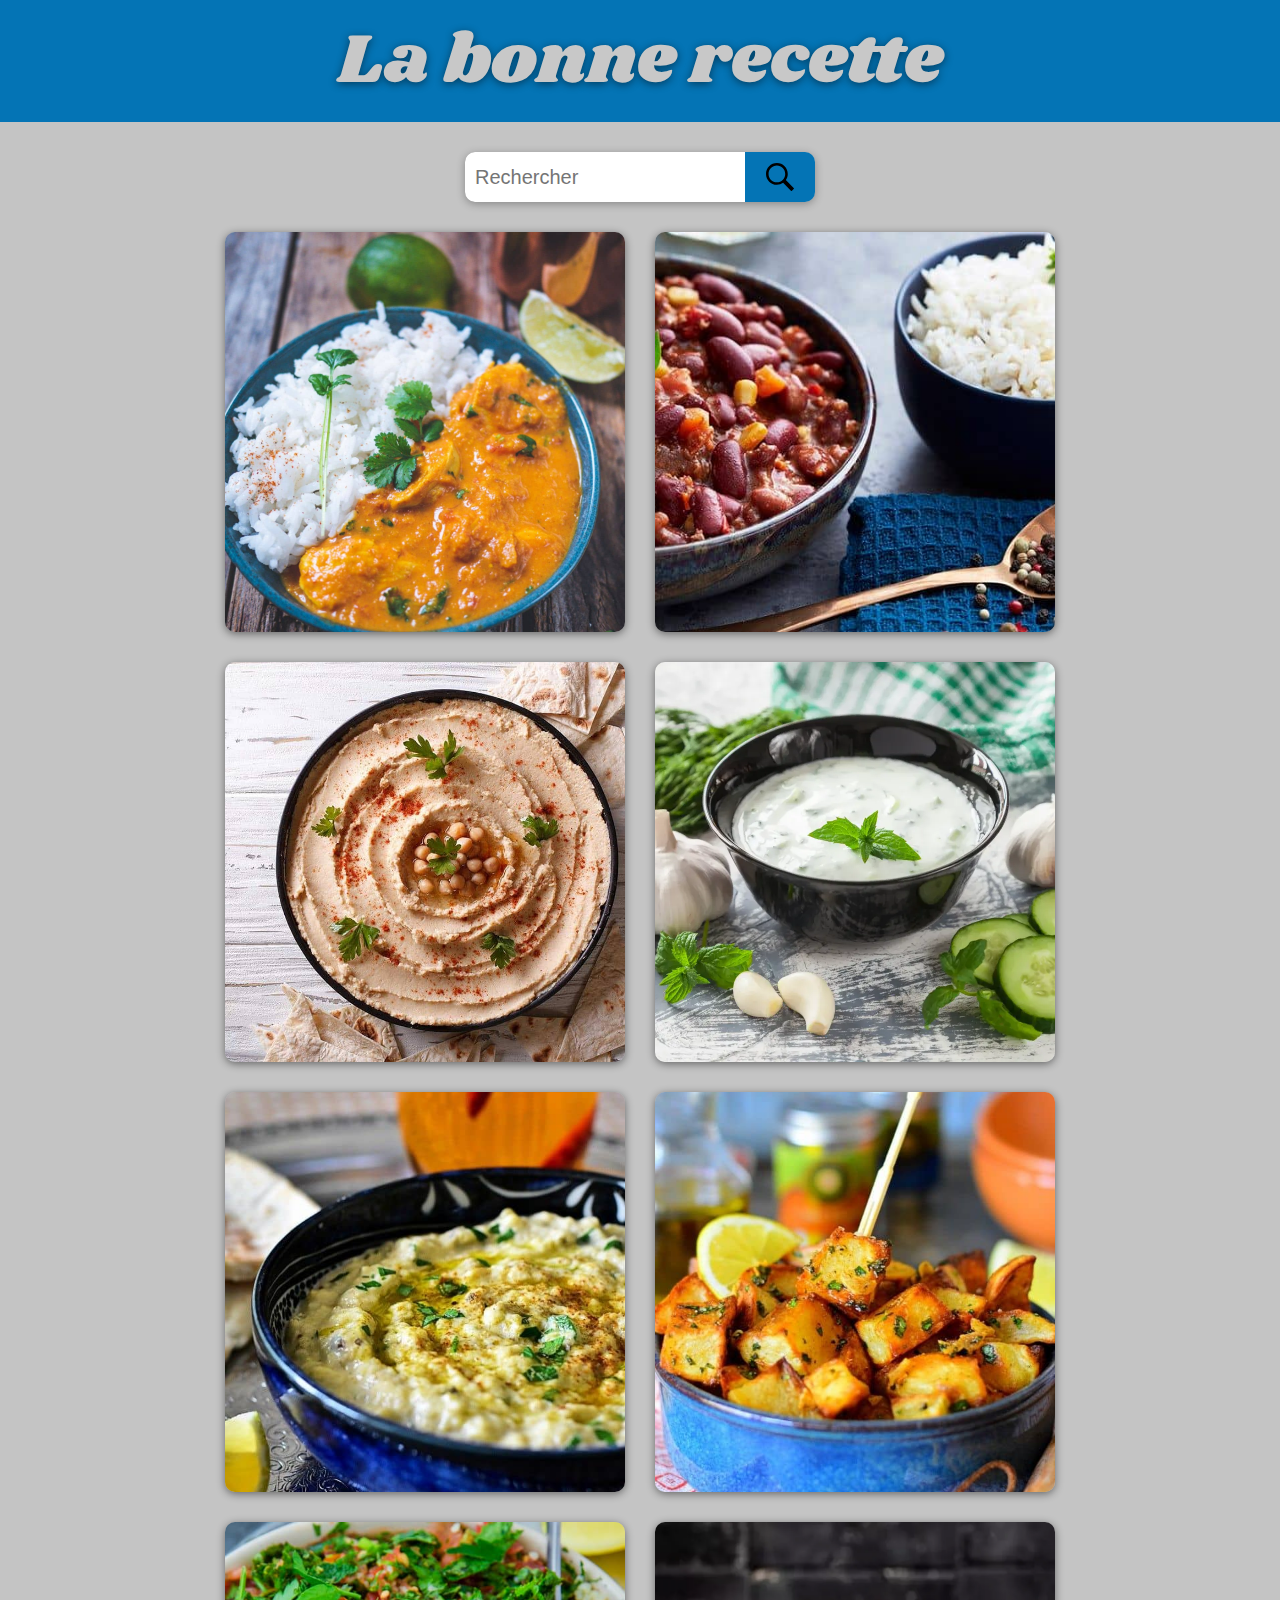
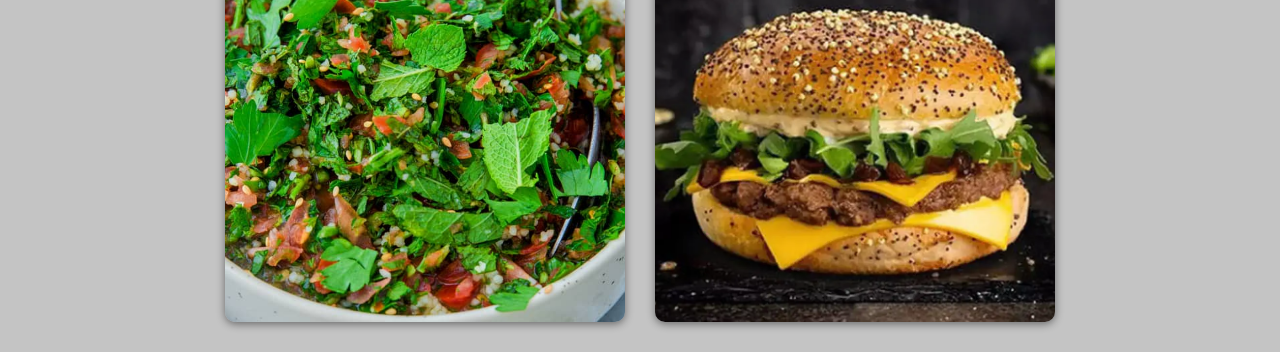
<file: index.html>
<!DOCTYPE html>
    <html lang="fr">
        <head>
            <meta charset="UTF-8">
            <meta http-equiv="X-UA-Compatible" content="IE=edge">
            <meta name="viewport" content="width=device-width, initial-scale=1.0">
            <title>Recettes</title>
            <link rel="stylesheet" href="./style.css">
            <link href="https://fonts.googleapis.com/css2?family=Shrikhand&display=swap" rel="stylesheet">
            <link href="https://fonts.googleapis.com/css2?family=Merriweather:wght@300&display=swap" rel="stylesheet">
            <link href="https://fonts.googleapis.com/css2?family=Karma:wght@300&display=swap" rel="stylesheet">
        </head>
        <body>
            
            <div class="container-accueil">
                <h1>La bonne recette</h1>
                
                <div class="container-search">
                    <input id="search-input" type="text" placeholder="Rechercher">
                    <div class="search">
                        <img src="ressources/logo-search.svg">
                    </div> 
                </div>

                <div class="container-recettes">
                    <div class="block-recette">
                        <div class="devant">
                            <img src="ressources/butter-chicken.jpg" alt="Butter Chicken">
                        </div>
                        <div class="overlay">
                            <h4>Butter Chicken</h4>
                            <button class="btn-instruction" type="button"><a href="recettes/butterChicken.html">Instructions</a></button>
                        </div>     
                    </div>

                    <div class="block-recette">
                        <div class="devant">
                            <img src="ressources/chili.jpg" alt="Chili Con Carne">
                        </div>
                        <div class="overlay">
                            <h4>Chili Con Carne</h4>
                            <button class="btn-instruction" type="button"><a href="recettes/chiliConCarne.html">Instructions</a></button>
                        </div>      
                    </div>

                    <div class="block-recette">
                        <div class="devant">
                            <img src="ressources/houmous.jpg" alt="Houmous">
                        </div>
                        <div class="overlay">
                            <h4>Houmous</h4>
                            <button class="btn-instruction" type="button"><a href="recettes/houmous.html">Instructions</a></button>
                        </div>      
                    </div>

                    <div class="block-recette">
                        <div class="devant">
                            <img src="ressources/tzatziki.webp" alt="Tzatziki">
                        </div>
                        <div class="overlay">
                            <h4>Tzatziki</h4>
                            <button class="btn-instruction" type="button"><a href="recettes/tzatziki.html">Instructions</a></button>
                        </div>      
                    </div>

                    <div class="block-recette">
                        <div class="devant">
                            <img src="ressources/caviar-aubergine.jpg" alt="Caviar d'aubergine">
                        </div>
                        <div class="overlay">
                            <h4>Caviar d'aubergine</h4>
                            <button class="btn-instruction" type="button"><a href="recettes/caviarAubergine.html">Instructions</a></button>
                        </div>      
                    </div>

                    <div class="block-recette">
                        <div class="devant">
                            <img src="ressources/PDT-libanaise.jpg" alt="Pomme de terre libanaise">
                        </div>
                        <div class="overlay">
                            <h4>Batata harra</h4>
                            <button class="btn-instruction" type="button"><a href="recettes/pdtLibanaise.html">Instructions</a></button>
                        </div>      
                    </div>

                    <div class="block-recette">
                        <div class="devant">
                            <img src="ressources/taboulelibanais.jpg" alt="taboulais libanais">
                        </div>
                        <div class="overlay">
                            <h4>Taboulé libanais</h4>
                            <button class="btn-instruction" type="button"><a href="recettes/tabouleLibanais.html">Instructions</a></button>
                        </div>      
                    </div>

                    <div class="block-recette">
                        <div class="devant">
                            <img src="ressources/hamburger.webp" alt="hamburger">
                        </div>
                        <div class="overlay">
                            <h4>Hamburger</h4>
                            <button class="btn-instruction" type="button"><a href="recettes/hamburger.html">Instructions</a></button>
                        </div>      
                    </div>

                </div>
                
            </div>

            <script src="main.js"></script>
        </body>
    </html>
</file>
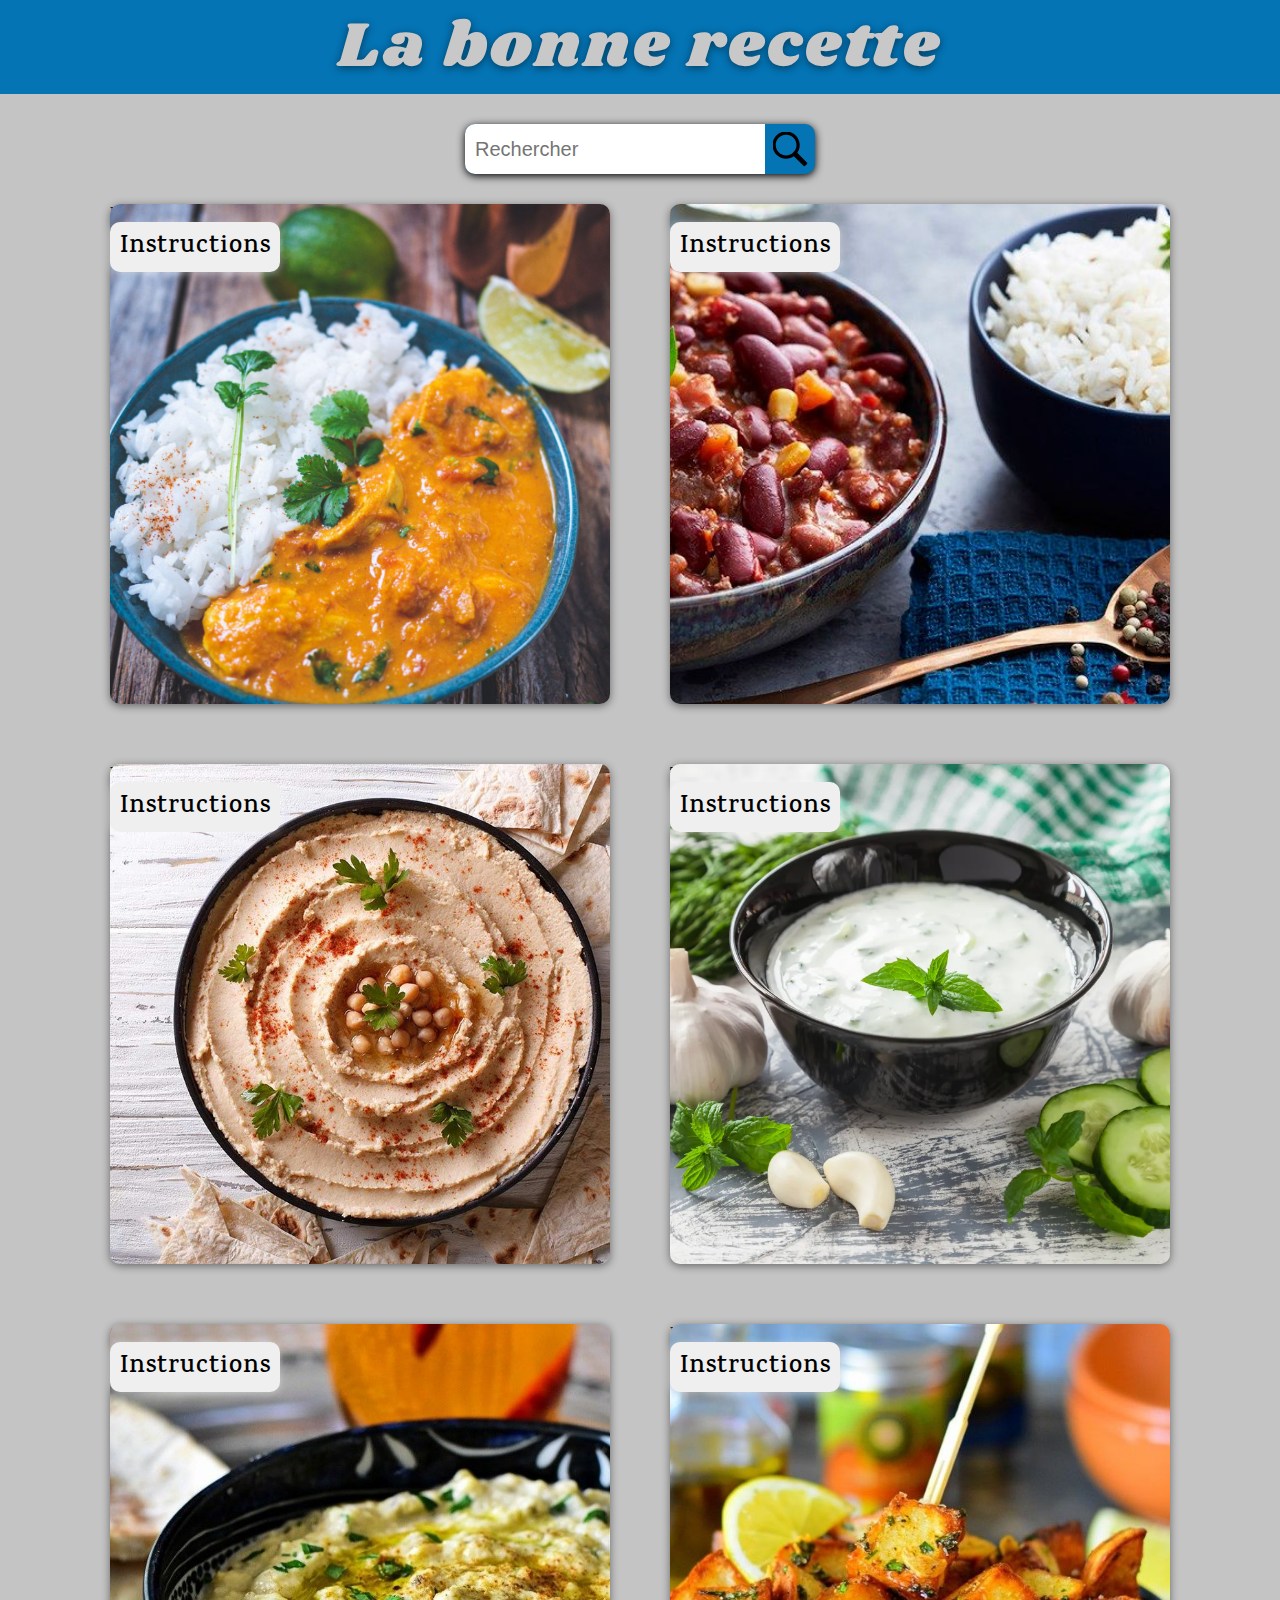
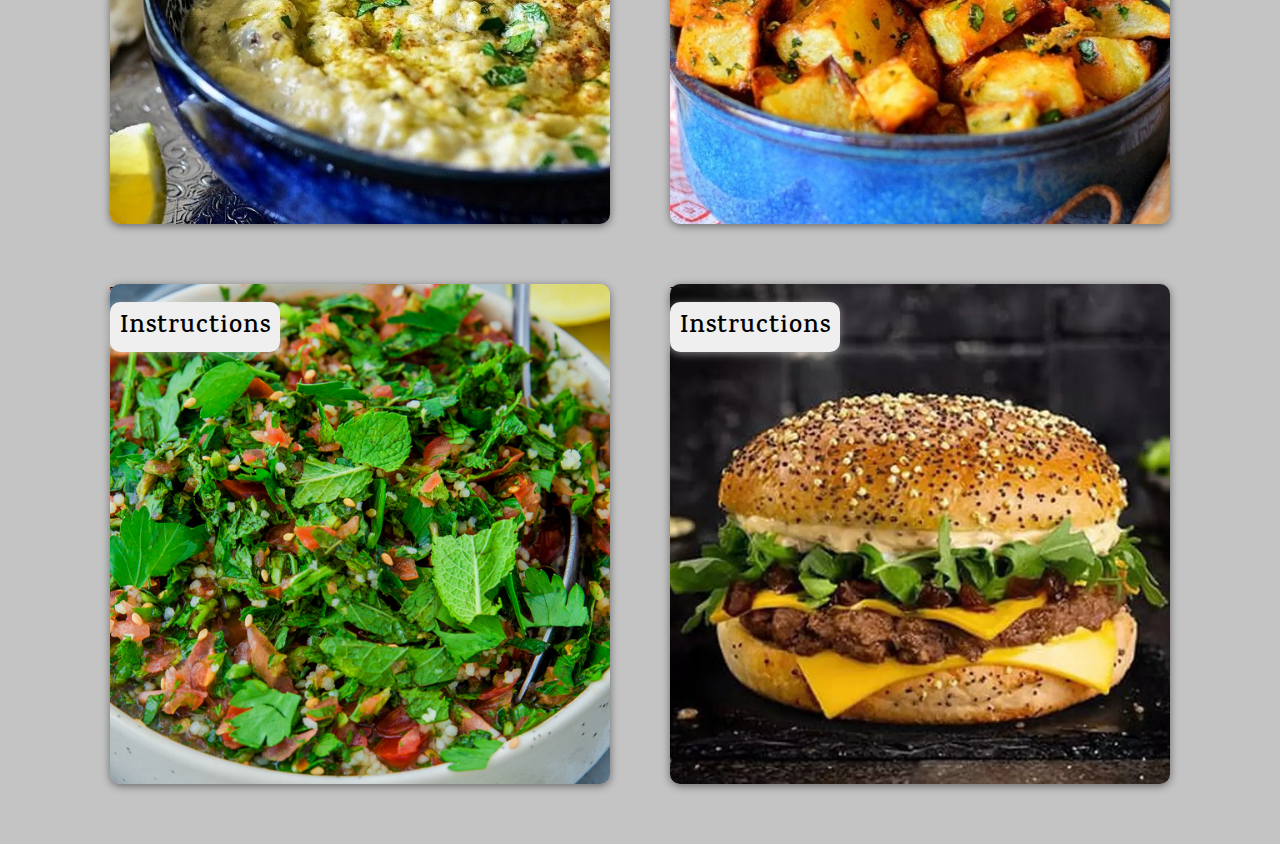
<file: cookingRecipesWebsite-JS/index.html>
<!DOCTYPE html>
    <html lang="fr">
        <head>
            <meta charset="UTF-8">
            <meta http-equiv="X-UA-Compatible" content="IE=edge">
            <meta name="viewport" content="width=device-width, initial-scale=1.0">
            <title>Recettes</title>
            <link rel="stylesheet" href="css/style.css">
            <link href="https://fonts.googleapis.com/css2?family=Shrikhand&display=swap" rel="stylesheet">
            <link href="https://fonts.googleapis.com/css2?family=Merriweather:wght@300&display=swap" rel="stylesheet">
            <link href="https://fonts.googleapis.com/css2?family=Karma:wght@300&display=swap" rel="stylesheet">
        </head>
        <body>
            
            <div class="container-accueil">
                <h1>La bonne recette</h1>
                
                <div class="container-search">
                    <input id="search-input" type="text" placeholder="Rechercher">
                    <div class="search">
                        <img src="ressources/logo-search.svg">
                    </div> 
                </div>

                <div class="container-recettes">
                    <div class="block-recette">
                        <div class="devant">
                            <img src="ressources/butter-chicken.jpg" alt="Butter Chicken">
                        </div>
                        <div class="derriere">
                            <h4>Butter Chicken</h4>
                            <button class="btn-instruction" type="button"><a href="recettes/butterChicken.html">Instructions</a></button>
                        </div>     
                    </div>

                    <div class="block-recette">
                        <div class="devant">
                            <img src="ressources/chili.jpg" alt="Chili Con Carne">
                        </div>
                        <div class="derriere">
                            <h4>Chili Con Carne</h4>
                            <button class="btn-instruction" type="button"><a href="recettes/chiliConCarne.html">Instructions</a></button>
                        </div>      
                    </div>

                    <div class="block-recette">
                        <div class="devant">
                            <img src="ressources/houmous.jpg" alt="Houmous">
                        </div>
                        <div class="derriere">
                            <h4>Houmous</h4>
                            <button class="btn-instruction" type="button"><a href="recettes/houmous.html">Instructions</a></button>
                        </div>      
                    </div>

                    <div class="block-recette">
                        <div class="devant">
                            <img src="ressources/tzatziki.webp" alt="Tzatziki">
                        </div>
                        <div class="derriere">
                            <h4>Tzatziki</h4>
                            <button class="btn-instruction" type="button"><a href="recettes/tzatziki.html">Instructions</a></button>
                        </div>      
                    </div>

                    <div class="block-recette">
                        <div class="devant">
                            <img src="ressources/caviar-aubergine.jpg" alt="Caviar d'aubergine">
                        </div>
                        <div class="derriere">
                            <h4>Caviar d'aubergine</h4>
                            <button class="btn-instruction" type="button"><a href="recettes/caviarAubergine.html">Instructions</a></button>
                        </div>      
                    </div>

                    <div class="block-recette">
                        <div class="devant">
                            <img src="ressources/PDT-libanaise.jpg" alt="Pomme de terre libanaise">
                        </div>
                        <div class="derriere">
                            <h4>Batata harra</h4>
                            <button class="btn-instruction" type="button"><a href="recettes/pdtLibanaise.html">Instructions</a></button>
                        </div>      
                    </div>

                    <div class="block-recette">
                        <div class="devant">
                            <img src="ressources/taboulelibanais.jpg" alt="taboulais libanais">
                        </div>
                        <div class="derriere">
                            <h4>Taboulé libanais</h4>
                            <button class="btn-instruction" type="button"><a href="recettes/tabouleLibanais.html">Instructions</a></button>
                        </div>      
                    </div>

                    <div class="block-recette">
                        <div class="devant">
                            <img src="ressources/hamburger.webp" alt="hamburger">
                        </div>
                        <div class="derriere">
                            <h4>Hamburger</h4>
                            <button class="btn-instruction" type="button"><a href="recettes/hamburger.html">Instructions</a></button>
                        </div>      
                    </div>

                </div>
                
            </div>

            <script src="main.js"></script>
        </body>
    </html>
</file>
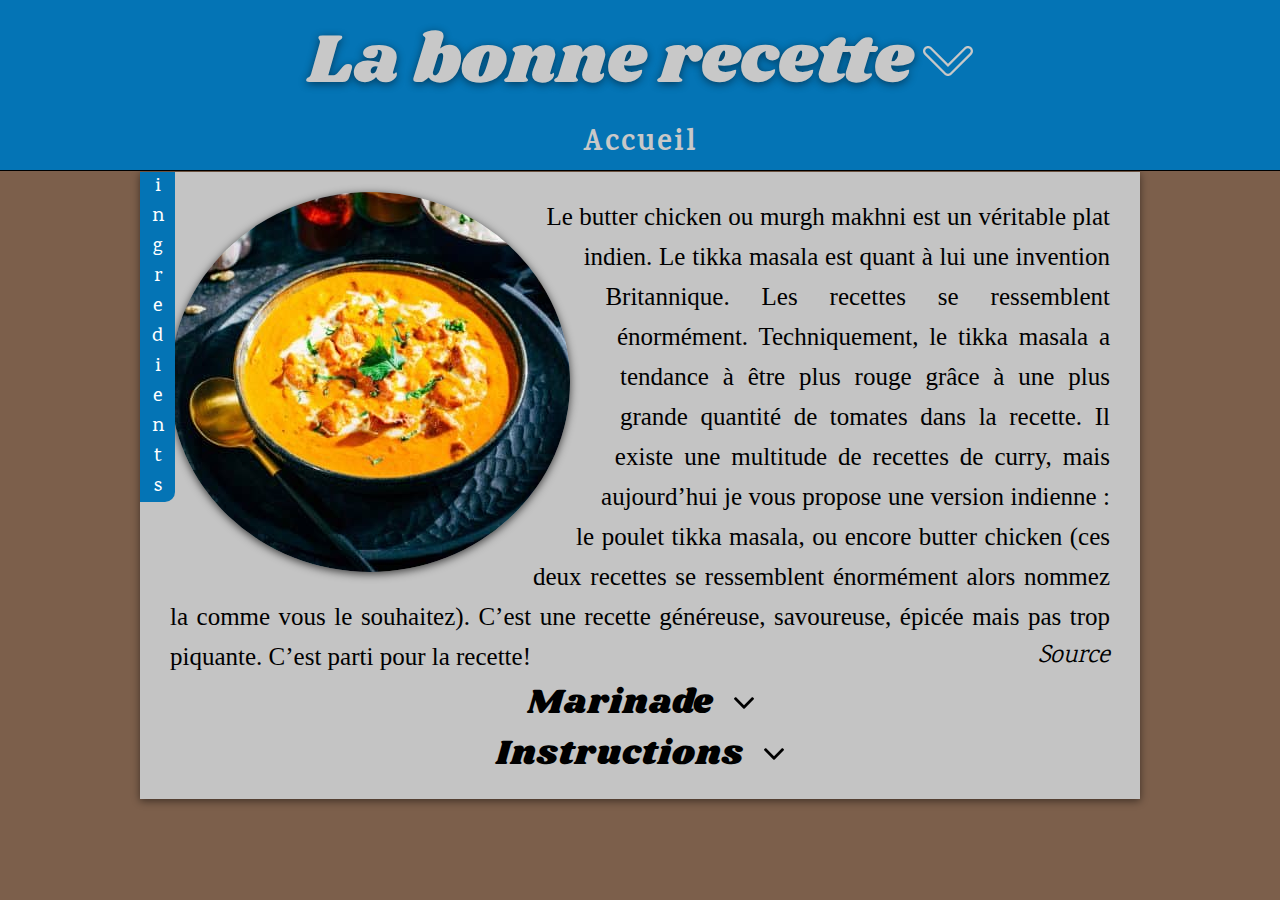
<file: recettes/butterChicken.html>
<!DOCTYPE html>
    <html lang="fr">
        <head>
            <meta charset="UTF-8">
            <meta http-equiv="X-UA-Compatible" content="IE=edge">
            <meta name="viewport" content="width=device-width, initial-scale=1.0">
            <title>Butter Chicken</title>
            <link rel="stylesheet" href="../css/recettes.css">
            <link href="https://fonts.googleapis.com/css2?family=Shrikhand&display=swap" rel="stylesheet">
            <link href="https://fonts.googleapis.com/css2?family=Merriweather:wght@300&display=swap" rel="stylesheet">
            <link href="https://fonts.googleapis.com/css2?family=Karma:wght@300&display=swap" rel="stylesheet">
        </head>
        <body>
            
            <div class="container-recette">
                <header>
                    <div class="titre">
                        <h1>La bonne recette <img src="../ressources/flecheBas.svg"></h1>
                        
                        <nav>
                            <a href="../index.html">Accueil</a>
                        </nav>
                    </div>
                    
                </header>

                <main>
                    <div class="block-instruction">
                        <div class="info">
                            <div class="container-image">
                                <img src="../ressources/butter -chicken-recette.jpg" alt="butter chicken">
                            </div>
                            <p>Le butter chicken ou murgh makhni est un véritable plat indien. Le tikka masala est quant à lui une invention Britannique. Les recettes se ressemblent énormément. Techniquement, le tikka masala a tendance à être plus rouge grâce à une plus grande quantité de tomates dans la recette. Il existe une multitude de recettes de curry, mais aujourd’hui je vous propose une version indienne : le poulet tikka masala, ou encore butter chicken (ces deux recettes se ressemblent énormément alors nommez la comme vous le souhaitez). C’est une recette généreuse, savoureuse, épicée mais pas trop piquante. C’est parti pour la recette!
                                <a href="https://youcookcuisine.com/recette/butter-chicken-poulet-tikka/" target="_blank">Source</a>
                            </p>
                        </div>    
                        <div class="ingredients">
                            <button class="btn-ingredient" type="button">i<br>n<br>g<br>r<br>e<br>d<br>i<br>e<br>n<br>t<br>s</button>
                            <div class="liste-ingredient">
                                <h4>Pour 4 personnes :</h4>
                                <ul>
                                    <li>4 blancs de poulet</li>
                                    <li>4 / 5 tomates</li>
                                    <li>70g de beurre</li>
                                    <li>6 cm de gingembre frais</li>
                                    <li>50g de noix de cajou</li>
                                    <li>Garam Masala</li>
                                    <li>Coriandre en poudre</li>
                                    <li>Cumin</li>
                                    <li>Paprika</li>
                                    <li>1 Citron</li>
                                    <li>Coriandre fraiche</li>
                                    <li>2 gousses d’ail</li>
                                    <li>2 Oignons</li>
                                    <li>1 yaourt nature</li>
                                </ul>                    
                            </div>   
                        </div>
                        <div class="marinade">
                            <h3>Marinade<img src="../ressources/flecheBlack.svg"></h3>
                            <ul>
                                <li>Dans un saladier verser le jus d’un citron.</li>
                                <li>1 C. à soupe de concentré de tomate.</li>
                                <li>2 C. à café de garam masala.</li>
                                <li>Mélanger avec le poulet coupé en lamelle.</li>
                                <li>Couvrir et laisser reposer au frigo minimum 2 heures.</li>
                            </ul>
                        </div>
                        <div class="instructions">
                            <h3>Instructions<img src="../ressources/flecheBlack.svg"></h3>
                            <ul>
                                <li>Verser un fond d’huile dans une poelle.</li>
                                <li>Faire revenir oignons, ail et gingembre frais.</li>
                                <li>Une fois le tout translucide ajouter 2 C. à café de coriandre, 1 C. à café de cumin, 1 C. à café de paprika, 1 C. à café de piment d’espelette.</li>
                                <li>Mélanger, ajouter de l’eau à niveau et attendre que celle-ci s’évapore</li>
                                <li>Une fois l’eau évaporée, ajouter les tomates concassées, les noix de cajoux, le sel et le poivre.</li>
                                <li>Couvrir et laisser mijoter 15 minutes</li>
                                <li>Au bout d’environs 15 minutes on mixe et on laisse la sauce de côté.</li>
                                <li>Verser un fond d’huile dans une poelle.</li>
                                <li>Faire revenir le poulet des deux côtés puis verser la sauce sur le poulet.</li>
                                <li>Ajouter 70g de beurre, mélanger.</li>
                                <li>Ajouter le yaourt nature, mélanger et laisser mijoter sans couvrir une dizaine de minutes.</li>
                                <li>Servir et ajouter de la coriandre fraîche dans les assiettes.</li>
                            </ul>
                        </div>
                    </div>
                </main>
                

            </div>

            <script src="../script.js/recettes.js"></script>
        </body>
    </html>
</file>
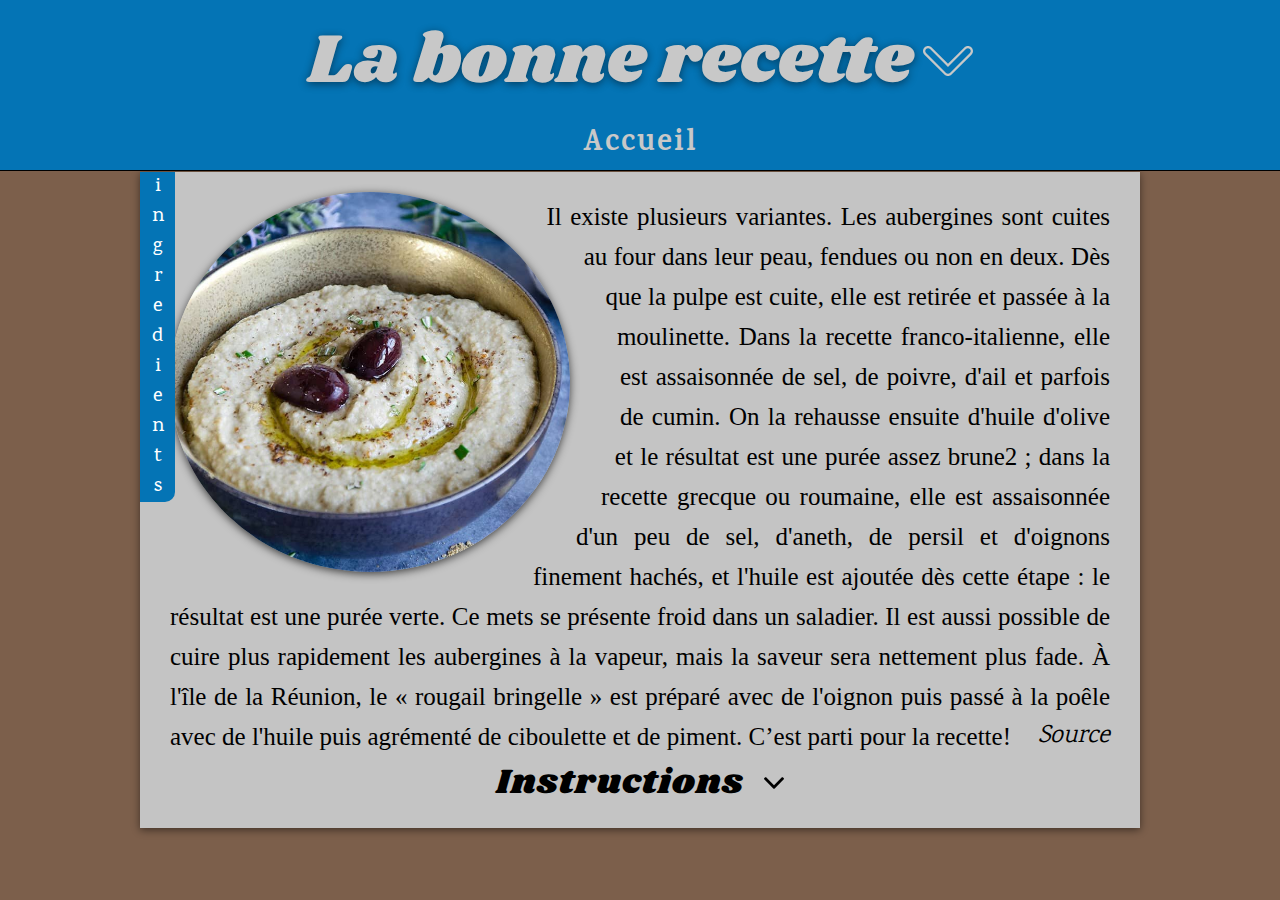
<file: recettes/caviarAubergine.html>
<!DOCTYPE html>
    <html lang="fr">
        <head>
            <meta charset="UTF-8">
            <meta http-equiv="X-UA-Compatible" content="IE=edge">
            <meta name="viewport" content="width=device-width, initial-scale=1.0">
            <title>Caviar d'aubergine</title>
            <link rel="stylesheet" href="../css/recettes.css">
            <link href="https://fonts.googleapis.com/css2?family=Shrikhand&display=swap" rel="stylesheet">
            <link href="https://fonts.googleapis.com/css2?family=Merriweather:wght@300&display=swap" rel="stylesheet">
            <link href="https://fonts.googleapis.com/css2?family=Karma:wght@300&display=swap" rel="stylesheet">
        </head>
        <body>
            
            <div class="container-recette">
                <header>
                    <div class="titre">
                        <h1>La bonne recette <img src="../ressources/flecheBas.svg"></h1>
                        
                        <nav>
                            <a href="../index.html">Accueil</a>
                        </nav>
                    </div>
                    
                </header>

                <main>
                    <div class="block-instruction">
                        <div class="info">
                            <div class="container-image">
                                <img src="../ressources/caviarAubergineInstruction.jpg" alt="caviar d'aubergine">
                            </div>
                            <p>Il existe plusieurs variantes. Les aubergines sont cuites au four dans leur peau, fendues ou non en deux. Dès que la pulpe est cuite, elle est retirée et passée à la moulinette. Dans la recette franco-italienne, elle est assaisonnée de sel, de poivre, d'ail et parfois de cumin. On la rehausse ensuite d'huile d'olive et le résultat est une purée assez brune2 ; dans la recette grecque ou roumaine, elle est assaisonnée d'un peu de sel, d'aneth, de persil et d'oignons finement hachés, et l'huile est ajoutée dès cette étape : le résultat est une purée verte. Ce mets se présente froid dans un saladier. Il est aussi possible de cuire plus rapidement les aubergines à la vapeur, mais la saveur sera nettement plus fade. À l'île de la Réunion, le « rougail bringelle » est préparé avec de l'oignon puis passé à la poêle avec de l'huile puis agrémenté de ciboulette et de piment. C’est parti pour la recette!
                                <a href="https://fr.wikipedia.org/wiki/Caviar_d%27aubergine" target="_blank">Source</a>
                            </p>
                        </div>    
                        <div class="ingredients">
                            <button class="btn-ingredient" type="button">i<br>n<br>g<br>r<br>e<br>d<br>i<br>e<br>n<br>t<br>s</button>
                            <div class="liste-ingredient">
                                <h4>Pour 2 personnes :</h4>
                                <ul>
                                    <li>1 grosse aubergine</li>
                                    <li>3 C. à soupe de tahini grillé</li>
                                    <li>1 citron</li>
                                    <li>Sel</li>
                                    <li>1 C. à soupe de fromage blanc</li>
                                    <li>1 gousse d’ail écrasé</li>
                                    <li>1 C. à café de cumin</li>
                                    <li>1 C. à soupe d’huile d’olive</li>
                                    <li>1 pincée de poivre</li>
                                </ul>                    
                            </div>   
                        </div>
                        <div class="instructions">
                            <h3>Instructions<img src="../ressources/flecheBlack.svg"></h3>
                            <ul>
                                <li>Préchauffer le four à 375 F (190 C).</li>
                                <li>Couper l’aubergine en deux et déposer sur une plaque recouverte de papier aluminium face découpé contre le papier.</li>
                                <li>Cuire durant 20-30 minutes ou jusqu’à ce qu’elles soient molles.</li>
                                <li>Retirer du four et laisser refroidir.</li>
                                <li>Retourner la peau et gratter la pulpe à l’aide d’une cuillère.</li>
                                <li>Mixer ou écraser à l'aide d'une fourchette afin de réduire en purée.</li>
                                <li>Ajouter le tahini et mélanger. Assaisonner de poivre de Cayenne et de cumin.</li>
                                <li>Ajouter l’huile d’olive, la gousse d’ail et le fromage blanc. Mélanger bien le tout.</li>
                                <li>Verser 2 C. à café de jus de citron (selon le goût de chacun).</li>
                                <li>Rectifier l’assaisonnement. Servir en arrosant d’huile d’olive et de citron.</li>
                                <li>Parsemer de persil ciselé et saupoudrer de cumin et poivre de Cayenne au moment de servir.</li>
                            </ul>
                        </div>
                    </div>
                </main>
                

            </div>

            <script src="../script.js/recettes.js"></script>
        </body>
    </html>
</file>
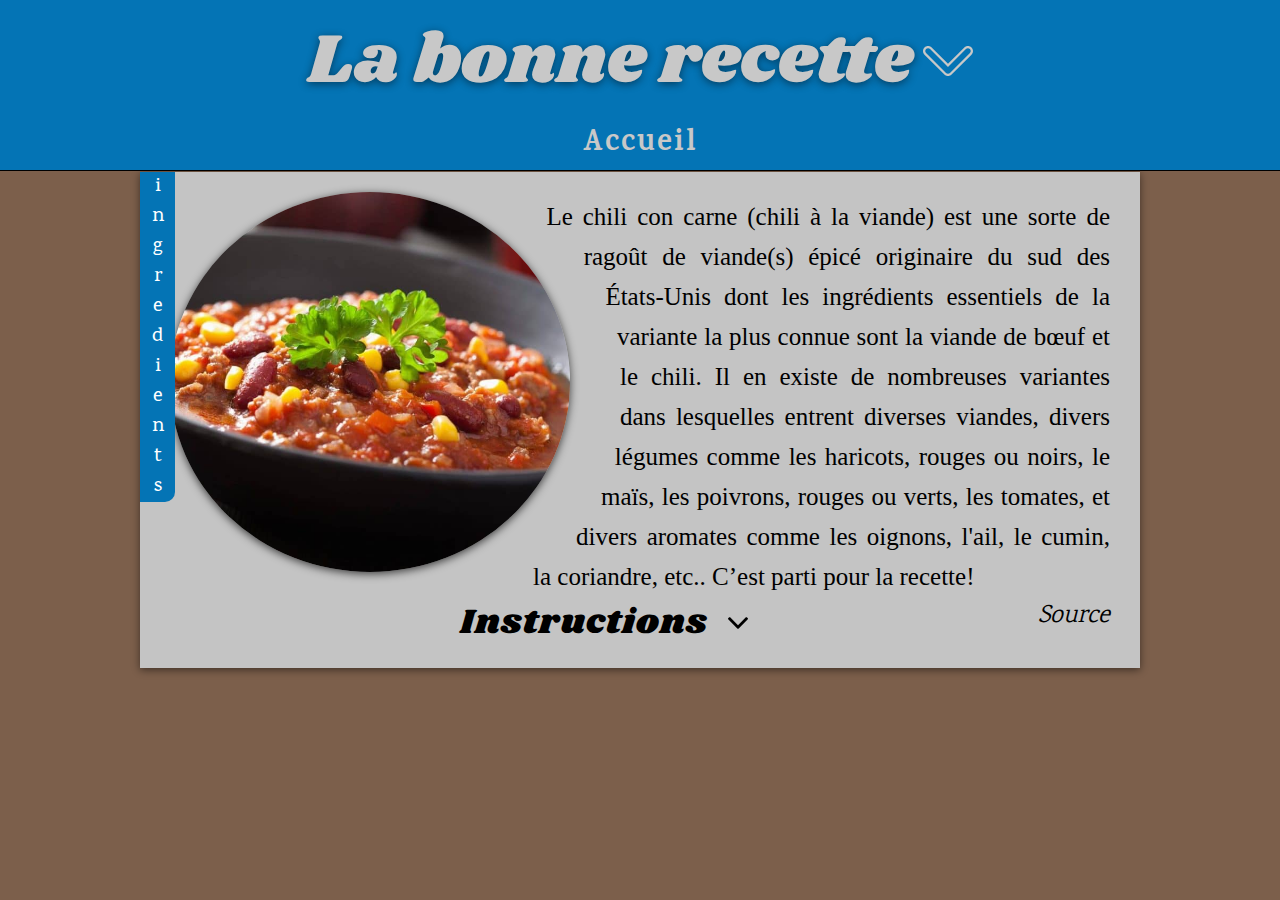
<file: recettes/chiliConCarne.html>
<!DOCTYPE html>
    <html lang="fr">
        <head>
            <meta charset="UTF-8">
            <meta http-equiv="X-UA-Compatible" content="IE=edge">
            <meta name="viewport" content="width=device-width, initial-scale=1.0">
            <title>Chili Con Carne</title>
            <link rel="stylesheet" href="../css/recettes.css">
            <link href="https://fonts.googleapis.com/css2?family=Shrikhand&display=swap" rel="stylesheet">
            <link href="https://fonts.googleapis.com/css2?family=Merriweather:wght@300&display=swap" rel="stylesheet">
            <link href="https://fonts.googleapis.com/css2?family=Karma:wght@300&display=swap" rel="stylesheet">
        </head>
        <body>
            
            <div class="container-recette">
                <header>
                    <div class="titre">
                        <h1>La bonne recette <img src="../ressources/flecheBas.svg"></h1>
                        
                        <nav>
                            <a href="../index.html">Accueil</a>
                        </nav>
                    </div>
                    
                </header>

                <main>
                    <div class="block-instruction">
                        <div class="info">
                            <div class="container-image">
                                <img src="../ressources/chilInstruction.jpg" alt="chili con carne">
                            </div>
                            <p>Le chili con carne (chili à la viande) est une sorte de ragoût de viande(s) épicé originaire du sud des États-Unis dont les ingrédients essentiels de la variante la plus connue sont la viande de bœuf et le chili.
                                Il en existe de nombreuses variantes dans lesquelles entrent diverses viandes, divers légumes comme les haricots, rouges ou noirs, le maïs, les poivrons, rouges ou verts, les tomates, et divers aromates comme les oignons, l'ail, le cumin, la coriandre, etc.. C’est parti pour la recette!
                                <a href="https://fr.wikipedia.org/wiki/Chili_con_carne" target="_blank">Source</a>
                            </p>
                        </div>    
                        <div class="ingredients">
                            <button class="btn-ingredient" type="button">i<br>n<br>g<br>r<br>e<br>d<br>i<br>e<br>n<br>t<br>s</button>
                            <div class="liste-ingredient">
                                <h4>Pour 4 personnes :</h4>
                                <ul>
                                    <li>1 grande boite d’haricots rouges</li>
                                    <li>5 tomates</li>
                                    <li>500g de viande hachée</li>
                                    <li>1 C. à café de sel</li>
                                    <li>1 C. à café de cumin</li>
                                    <li>1 C. à café d’épices à chili</li>
                                    <li>1 C. à café de paprika doux</li>
                                    <li>1 C. à café de pimens d’espelette</li>
                                    <li>2 gousses d’ail</li>
                                    <li>2 Oignons</li>
                                </ul>                    
                            </div>   
                        </div>
                        <div class="instructions">
                            <h3>Instructions<img src="../ressources/flecheBlack.svg"></h3>
                            <ul>
                                <li>Faire revenir l’ail et les oignons dans un fond l’huile d’olive.</li>
                                <li>Ajouter la viande puis remuer jsuqu’à coloration.</li>
                                <li>Ajouter les tomates.</li>
                                <li>Ajouter les épices, remuer, et laisser mijoter à couvert 45 minutes</li>
                                <li>Verser les haricots rouges et laisser mijoter à couvert 10 minutes.</li>
                                <li>Enlever le couvercle baisser le feu, mélanger.</li>
                            </ul>
                        </div>
                    </div>
                </main>
                

            </div>

            <script src="../script.js/recettes.js"></script>
        </body>
    </html>
</file>
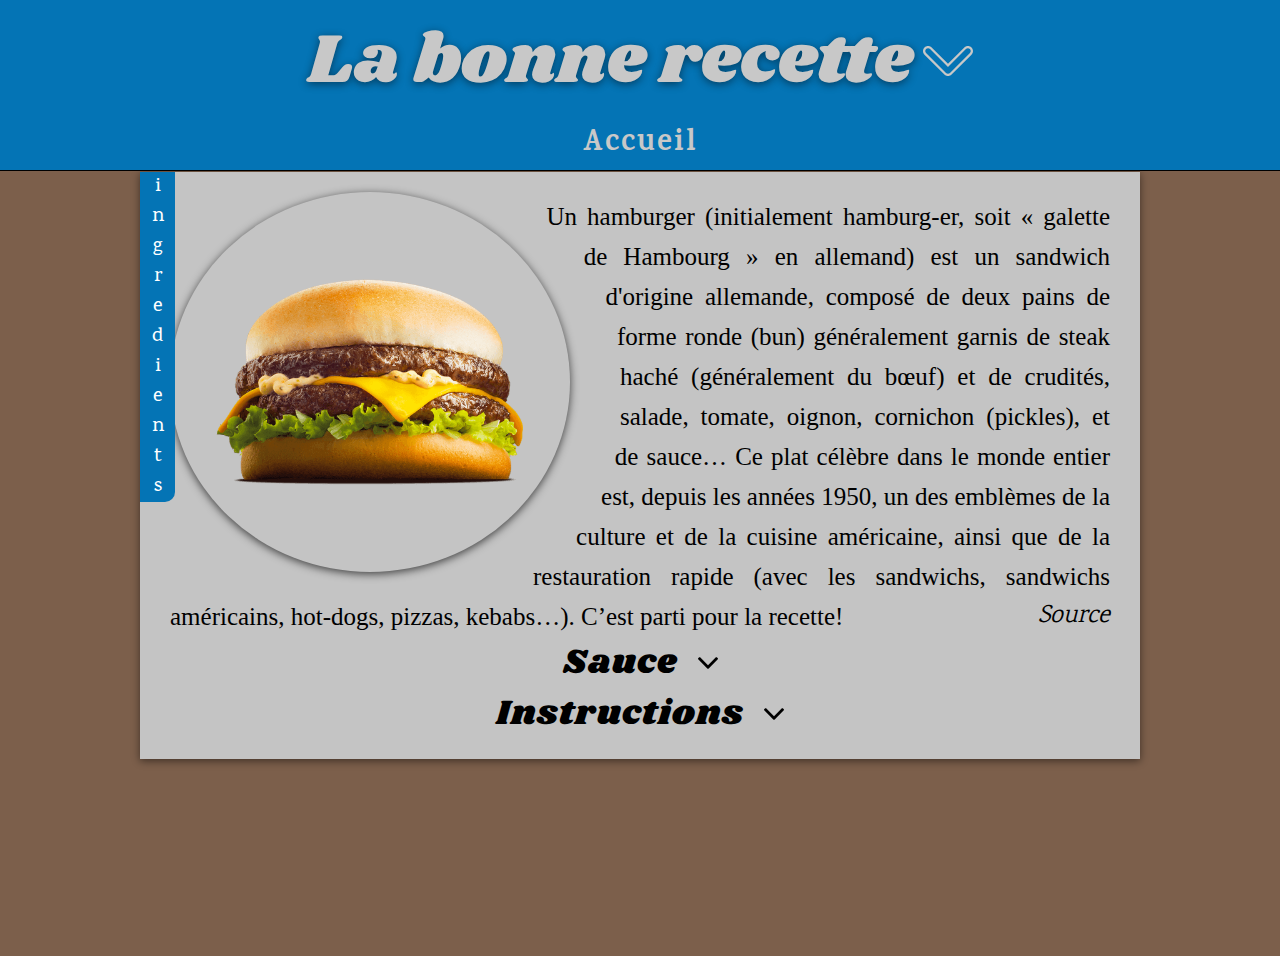
<file: recettes/hamburger.html>
<!DOCTYPE html>
    <html lang="fr">
        <head>
            <meta charset="UTF-8">
            <meta http-equiv="X-UA-Compatible" content="IE=edge">
            <meta name="viewport" content="width=device-width, initial-scale=1.0">
            <title>Hamburger maison</title>
            <link rel="stylesheet" href="../css/recettes.css">
            <link href="https://fonts.googleapis.com/css2?family=Shrikhand&display=swap" rel="stylesheet">
            <link href="https://fonts.googleapis.com/css2?family=Merriweather:wght@300&display=swap" rel="stylesheet">
            <link href="https://fonts.googleapis.com/css2?family=Karma:wght@300&display=swap" rel="stylesheet">
        </head>
        <body>
            
            <div class="container-recette">
                <header>
                    <div class="titre">
                        <h1>La bonne recette <img src="../ressources/flecheBas.svg"></h1>
                        
                        <nav>
                            <a href="../index.html">Accueil</a>
                        </nav>
                    </div>
                    
                </header>

                <main>
                    <div class="block-instruction">
                        <div class="info">
                            <div class="container-image">
                                <img src="../ressources/giantInstruction.png" alt="hamburger">
                            </div>
                            <p>Un hamburger (initialement hamburg-er, soit « galette de Hambourg » en allemand) est un sandwich d'origine allemande, composé de deux pains de forme ronde (bun) généralement garnis de steak haché (généralement du bœuf) et de crudités, salade, tomate, oignon, cornichon (pickles), et de sauce…
                            Ce plat célèbre dans le monde entier est, depuis les années 1950, un des emblèmes de la culture et de la cuisine américaine, ainsi que de la restauration rapide (avec les sandwichs, sandwichs américains, hot-dogs, pizzas, kebabs…). C’est parti pour la recette!
                            <a href="https://www.youtube.com/watch?v=kyoEexitDNA" target="_blank">Source</a>    
                            </p>    
                            
                        </div>    
                        <div class="ingredients">
                            <button class="btn-ingredient" type="button">i<br>n<br>g<br>r<br>e<br>d<br>i<br>e<br>n<br>t<br>s</button>
                            <div class="liste-ingredient">
                                <h4>Pour 5 personnes :</h4>
                                <ul>
                                    <li>500g de viande hachées ou onglet</li>
                                    <li>Pain à burger</li>
                                    <li>Salade</li>
                                    <li>1 oeuf</li>
                                    <li>1 C. à soupe de moutarde</li>
                                    <li>Poivre</li>
                                    <li>Sel</li>
                                    <li>Ail en poudre</li>
                                    <li>Oignon en poudre</li>
                                    <li>Huile végétale</li>
                                    <li>2 C. à soupe de sauce relish</li>
                                    <li>1 C. à soupe de ketchup</li>
                                    <li>Cornichon</li>
                                    <li>Oignons blanc</li>
                                    <li>Cheddar</li>
                                </ul>                    
                            </div>   
                        </div>
                        <div class="marinade">
                            <h3>Sauce<img src="../ressources/flecheBlack.svg"></h3>
                            <ul>
                                <li>Dans un récipient, on commence par casser un oeuf.</li>
                                <li>On ajoute une bonne cuillère à soupe de moutarde.</li>
                                <li>Sel et poivre.</li>
                                <li>Une pointe d'ail en poudre.</li>
                                <li>Une pointe d'oigon en poudre.</li>
                                <li>On mixe et on fait monter avec de l'huile végétale.</li>
                                <li>Une fois la mayonnaise prête, on ajoute 2 C. à soupe de sauce relish (confiture de concombre), et 2 C. à soupe de ketchup.</li>
                                <li>On fouette et on laisse reposer au frais.</li>
                            </ul>
                        </div>
                        <div class="instructions">
                            <h3>Instructions<img src="../ressources/flecheBlack.svg"></h3>
                            <ul>
                                <li>Dans un récipient déposer la viande hachées et ajouter un oeuf, de la chapelure puis mélanger le tout à la main.</li>
                                <li>Former des boules de viandes d'environ 100g, en mouillant les mains pour faciliter l'opération.</li>
                                <li>On va applatir nos boules de viandes hachées en utilisant du film étirable ou un cercle adapter à la taille de nos pains.</li>
                                <li>Couper l'oignon blanc en petit cube, comme pour le big mac et laisser de côté.</li>
                                <li>Couper les cornichons en lamelles et mettre de côté dans du vinaigre.</li>
                                <li>Préchauffer le four à 200°C en mode grille.</li>
                                <li>Verser une noisette de beurre dans une poelle et déposer la viande.</li>
                                <li>Une fois la viande cuite on éteind le feu, on ajoute 2 tranches de cheddar par steack, on met le couvercle pour que le fromage fonde et on réserve.</li>
                                <li>On met le pain dans le four quelques minutes.</li>
                                <li>On sort le pain du four.</li>
                                <li> On dépose une bonne C. à soupe de sauce, un peu d'oignon blanc, la salade, la viande, 2 tranches de cornichons, puis on rajoute 1 C. à soupe de sauce sur le dessus.</li>
                            </ul>
                        </div>
                    </div>
                </main>
                

            </div>

            <script src="../script.js/recettes.js"></script>
        </body>
    </html>
</file>
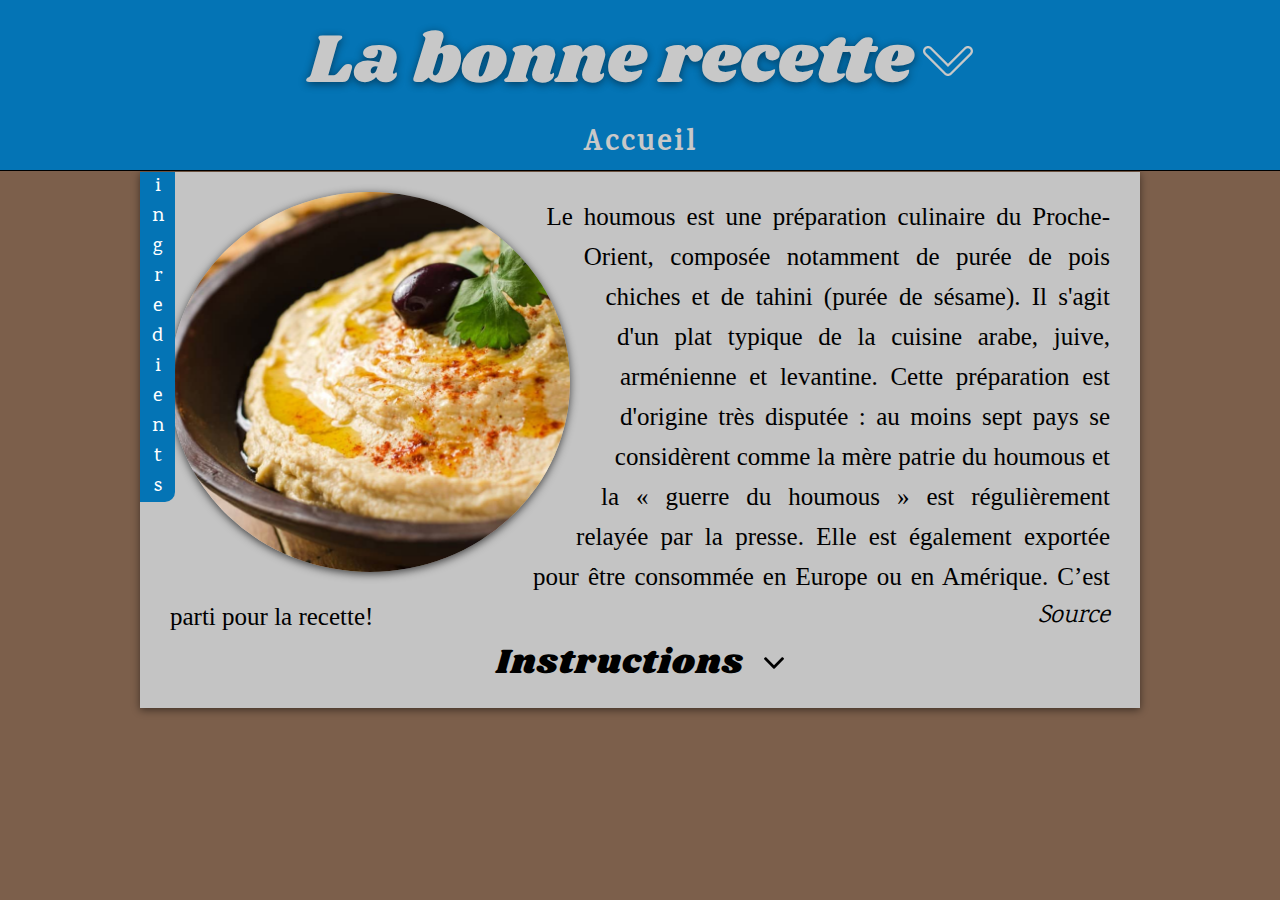
<file: recettes/houmous.html>
<!DOCTYPE html>
    <html lang="fr">
        <head>
            <meta charset="UTF-8">
            <meta http-equiv="X-UA-Compatible" content="IE=edge">
            <meta name="viewport" content="width=device-width, initial-scale=1.0">
            <title>Houmous</title>
            <link rel="stylesheet" href="../css/recettes.css">
            <link href="https://fonts.googleapis.com/css2?family=Shrikhand&display=swap" rel="stylesheet">
            <link href="https://fonts.googleapis.com/css2?family=Merriweather:wght@300&display=swap" rel="stylesheet">
            <link href="https://fonts.googleapis.com/css2?family=Karma:wght@300&display=swap" rel="stylesheet">
        </head>
        <body>
            
            <div class="container-recette">
                <header>
                    <div class="titre">
                        <h1>La bonne recette <img src="../ressources/flecheBas.svg"></h1>
                        
                        <nav>
                            <a href="../index.html">Accueil</a>
                        </nav>
                    </div>
                    
                </header>

                <main>
                    <div class="block-instruction">
                        <div class="info">
                            <div class="container-image">
                                <img src="../ressources/houmousInstruction.jpg" alt="houmous">
                            </div>
                            <p>Le houmous est une préparation culinaire du Proche-Orient, composée notamment de purée de pois chiches et de tahini (purée de sésame). Il s'agit d'un plat typique de la cuisine arabe, juive, arménienne et levantine.
                                Cette préparation est d'origine très disputée : au moins sept pays se considèrent comme la mère patrie du houmous et la « guerre du houmous » est régulièrement relayée par la presse. Elle est également exportée pour être consommée en Europe ou en Amérique. C’est parti pour la recette!
                                <a href="https://fr.wikipedia.org/wiki/Houmous" target="_blank">Source</a>
                            </p>
                        </div>    
                        <div class="ingredients">
                            <button class="btn-ingredient" type="button">i<br>n<br>g<br>r<br>e<br>d<br>i<br>e<br>n<br>t<br>s</button>
                            <div class="liste-ingredient">
                                <h4>Pour 4 personnes :</h4>
                                <ul>
                                    <li>500g de pois chiches en boîte</li>
                                    <li>125g de tahiné</li>
                                    <li>1 citron</li>
                                    <li>1 C. à soupe d'huile d'olive</li>
                                    <li>1 C. à café de sel</li>
                                    <li>150ml d'eau</li>
                                    <li>cumin</li>
                                    <li>pimen doux</li>
                                    <li>2 gousses d’ail émincées</li>
                                </ul>                    
                            </div>   
                        </div>
                        <div class="instructions">
                            <h3>Instructions<img src="../ressources/flecheBlack.svg"></h3>
                            <ul>
                                <li>Dans un blender, verser les pois chiches.</li>
                                <li>Rajouter le tahiné, le sel, le citron, l’ail, l’huile d’olive et les épices.</li>
                                <li>Mixer.</li>
                                <li>Rajouter de leau si trop épais, petit à petit.</li>
                            </ul>
                        </div>
                    </div>
                </main>
                

            </div>

            <script src="../script.js/recettes.js"></script>
        </body>
    </html>
</file>
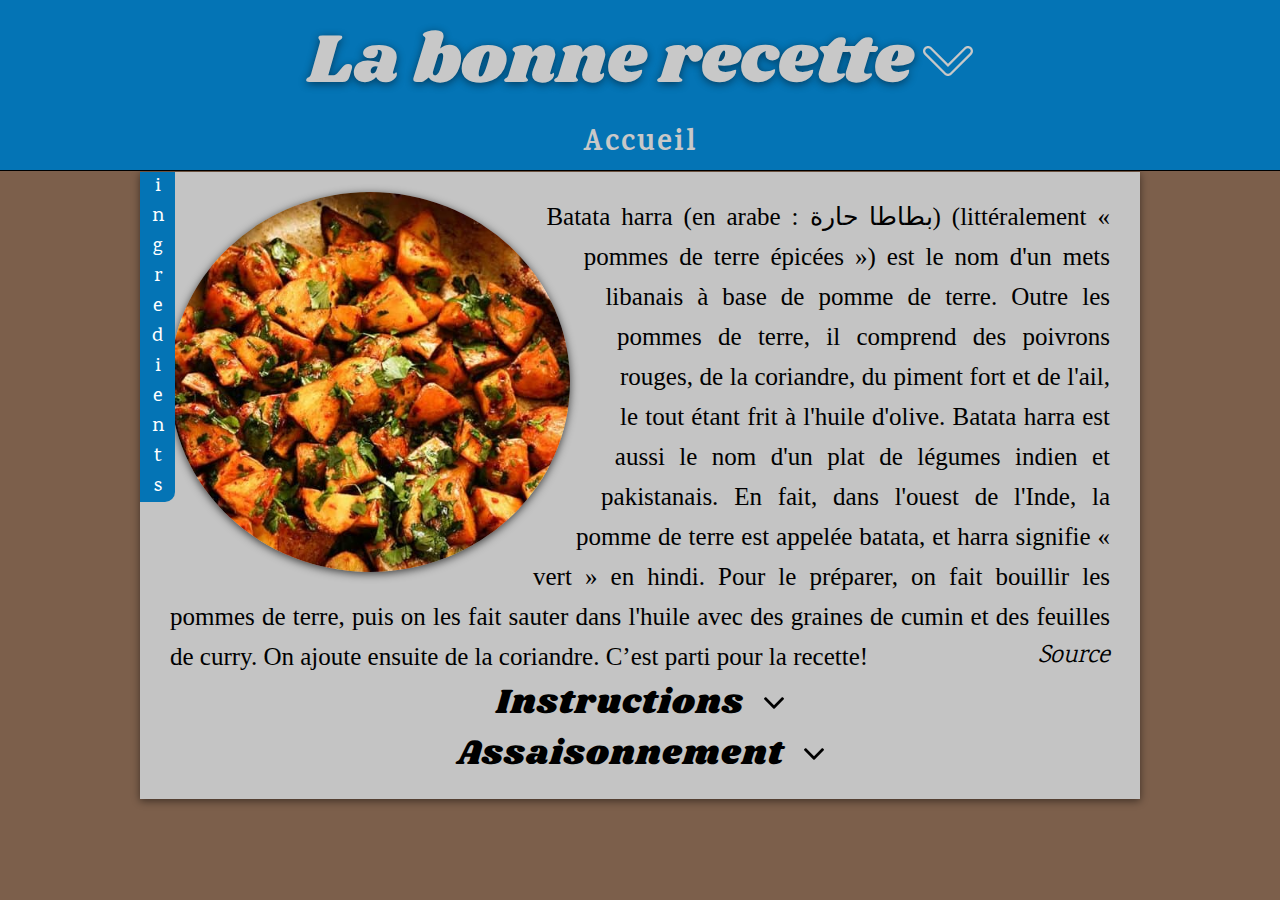
<file: recettes/pdtLibanaise.html>
<!DOCTYPE html>
    <html lang="fr">
        <head>
            <meta charset="UTF-8">
            <meta http-equiv="X-UA-Compatible" content="IE=edge">
            <meta name="viewport" content="width=device-width, initial-scale=1.0">
            <title>Batata harra</title>
            <link rel="stylesheet" href="../css/recettes.css">
            <link href="https://fonts.googleapis.com/css2?family=Shrikhand&display=swap" rel="stylesheet">
            <link href="https://fonts.googleapis.com/css2?family=Merriweather:wght@300&display=swap" rel="stylesheet">
            <link href="https://fonts.googleapis.com/css2?family=Karma:wght@300&display=swap" rel="stylesheet">
        </head>
        <body>
            
            <div class="container-recette">
                <header>
                    <div class="titre">
                        <h1>La bonne recette <img src="../ressources/flecheBas.svg"></h1>
                        
                        <nav>
                            <a href="../index.html">Accueil</a>
                        </nav>
                    </div>
                    
                </header>

                <main>
                    <div class="block-instruction">
                        <div class="info">
                            <div class="container-image">
                                <img src="../ressources/pdtLibanaiseInstruction.jpg" alt="Batata harra">
                            </div>
                            <p>Batata harra (en arabe : بطاطا حارة) (littéralement « pommes de terre épicées ») est le nom d'un mets libanais à base de pomme de terre.
                                Outre les pommes de terre, il comprend des poivrons rouges, de la coriandre, du piment fort et de l'ail, le tout étant frit à l'huile d'olive.
                                Batata harra est aussi le nom d'un plat de légumes indien et pakistanais. En fait, dans l'ouest de l'Inde, la pomme de terre est appelée batata, et harra signifie « vert » en hindi. Pour le préparer, on fait bouillir les pommes de terre, puis on les fait sauter dans l'huile avec des graines de cumin et des feuilles de curry. On ajoute ensuite de la coriandre. C’est parti pour la recette!
                                <a href="https://fr.wikipedia.org/wiki/Batata_harra" target="_blank">Source</a>
                            </p>
                        </div>    
                        <div class="ingredients">
                            <button class="btn-ingredient" type="button">i<br>n<br>g<br>r<br>e<br>d<br>i<br>e<br>n<br>t<br>s</button>
                            <div class="liste-ingredient">
                                <h4>Pour 4 personnes :</h4>
                                <ul>
                                    <li>1Kg de PDT épluchées et coupées en cubes</li>
                                    <li>2 C. à soupe d’huile d’olive</li>
                                    <li>1gousse d’ail</li>
                                    <li>1/2 C. à café de cumin</li>
                                    <li>1/2 C. à café de coriandre</li>
                                    <li>1 C. à café de paprika</li>
                                    <li>1/2 C. à café de poivre</li>
                                    <li>Coriandre fraîche</li>
                                </ul>                    
                            </div>   
                        </div>
                        <div class="instructions">
                            <h3>Instructions<img src="../ressources/flecheBlack.svg"></h3>
                            <ul>
                                <li>Préchauffer le four à 250 C (450 F).</li>
                                <li>Éplucher les pommes de terre, les couper en cube de taille identique et les placer dans un saladier.</li>
                                <li>Arroser d’huile d’olive et de sel et les enrober.</li>
                                <li>Disposer les pommes de terre sur une grande plaque allant au four recouverte de papier sulfurisé en s’assurant que tous les morceaux sont étalés en une seule couche.</li>
                                <li>Rôtir au four durant 30 à 40 minutes ou jusqu’à ce que la surface soit dorée et croustillante (on aura pas besoin de les retourner durant la cuisson).</li>
                                <li>Retirer la plaque du four et réserver sans ôter les pommes de terre.</li>
                            </ul>
                        </div>
                        <div class="marinade">
                            <h3>Assaisonnement<img src="../ressources/flecheBlack.svg"></h3>
                            <ul>
                                <li>Dans un petit bol mélanger les épices (cumin, paprika, coriandre, Cayenne, poivre noir).</li>
                                <li>Chauffer l’huile dans une poêle et frire l’ail émincé dans une petite poêle sans que ça ne prenne trop de couleur (environ 1 minute).</li>
                                <li>Retirer la poêle du feu et ajouter le mélange d’épices (cumin, coriandre, paprika, poivre de Cayenne et poivre noir).</li>
                                <li>Remuer les épices durant 1 minute afin que les saveurs se dégagent.</li>
                                <li>En utilisant une spatule plate verser le mélange d’épice sur les pommes de terre. Mélanger bien le tout afin de recouvrir complètement les pommes de terre.</li>
                                <li>Rectifier l’assaisonnement en saupoudrant les pommes de terre de sel, de coriandre finement hachée et mélanger de nouveau.</li>
                                <li>Servir chaud en arrosant de citron.</li>
                            </ul>
                        </div>
                    </div>
                </main>
                

            </div>

            <script src="../script.js/recettes.js"></script>
        </body>
    </html>
</file>
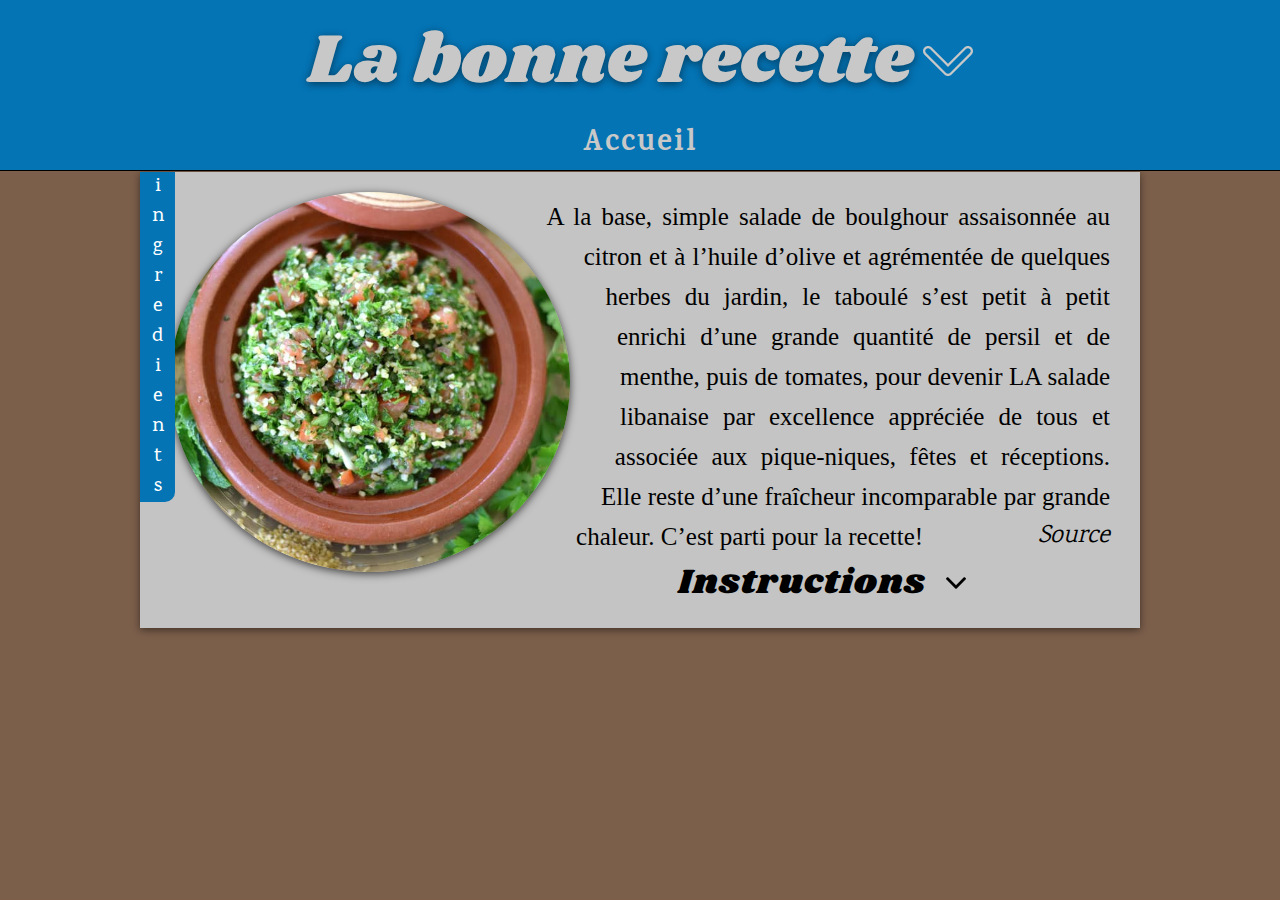
<file: recettes/tabouleLibanais.html>
<!DOCTYPE html>
    <html lang="fr">
        <head>
            <meta charset="UTF-8">
            <meta http-equiv="X-UA-Compatible" content="IE=edge">
            <meta name="viewport" content="width=device-width, initial-scale=1.0">
            <title>Taboulé Libanais</title>
            <link rel="stylesheet" href="../css/recettes.css">
            <link href="https://fonts.googleapis.com/css2?family=Shrikhand&display=swap" rel="stylesheet">
            <link href="https://fonts.googleapis.com/css2?family=Merriweather:wght@300&display=swap" rel="stylesheet">
            <link href="https://fonts.googleapis.com/css2?family=Karma:wght@300&display=swap" rel="stylesheet">
        </head>
        <body>
            
            <div class="container-recette">
                <header>
                    <div class="titre">
                        <h1>La bonne recette <img src="../ressources/flecheBas.svg"></h1>
                        
                        <nav>
                            <a href="../index.html">Accueil</a>
                        </nav>
                    </div>
                    
                </header>

                <main>
                    <div class="block-instruction">
                        <div class="info">
                            <div class="container-image">
                                <img src="../ressources/vrai-taboule-libanais.jpg" alt="taboulé libanais">
                            </div>
                            <p>A la base, simple salade de boulghour assaisonnée au citron et à l’huile d’olive et agrémentée de quelques herbes du jardin, le taboulé s’est petit à petit enrichi d’une grande quantité de persil et de menthe, puis de tomates, pour devenir LA salade libanaise par excellence appréciée de tous et associée aux pique-niques, fêtes et réceptions. Elle reste d’une fraîcheur incomparable par grande chaleur. C’est parti pour la recette!
                                <a href="https://www.papillesetpupilles.fr/2011/09/taboule-libanais.html/" target="_blank">Source</a>
                            </p>
                        </div>    
                        <div class="ingredients">
                            <button class="btn-ingredient" type="button">i<br>n<br>g<br>r<br>e<br>d<br>i<br>e<br>n<br>t<br>s</button>
                            <div class="liste-ingredient">
                                <h4>Pour 8 personnes :</h4>
                                <ul>
                                    <li>200g de boulghour</li>
                                    <li>1 gros bouquet de persil </li>
                                    <li>2 oignons moyens</li>
                                    <li>1/2 bouquet de menthe</li>
                                    <li>5 tomates moyennes</li>
                                    <li>2 gros citrons</li>
                                    <li>6 C. à soupe d’huile d’olive</li>
                                    <li>1 pincée de sel</li>
                                    <li>1 pincée de poivre</li>
                                </ul>                    
                            </div>   
                        </div>
                        <div class="instructions">
                            <h3>Instructions<img src="../ressources/flecheBlack.svg"></h3>
                            <ul>
                                <li>Versez le boulghour dans un bol et lavez-le.</li>
                                <li>Egouttez-le à l’aide d’une passoire fine puis laissez-le gonfler pendant une heure au frais avec un tout petit peus d’eau.</li>
                                <li>Lavez les légumes et séchez-lez.</li>
                                <li>Pelez les tomates, épépinez-les et coupez les en très petits dés.</li>
                                <li>Hachez les oignons et pressez les citrons.</li>
                                <li>Equeutez le persil et la menthe, lavez-les, séchez-les et émincez-les très finement.</li>
                                <li>Dans un grand saladier, mélangez les légumes au bourghoul. Ajoutez le jus de citron, l’huile d’olive, le persil, la menthe, le sel et le poivre.</li>
                            </ul>
                        </div>
                    </div>
                </main>
                

            </div>

            <script src="../script.js/recettes.js" ></script>
        </body>
    </html>
</file>
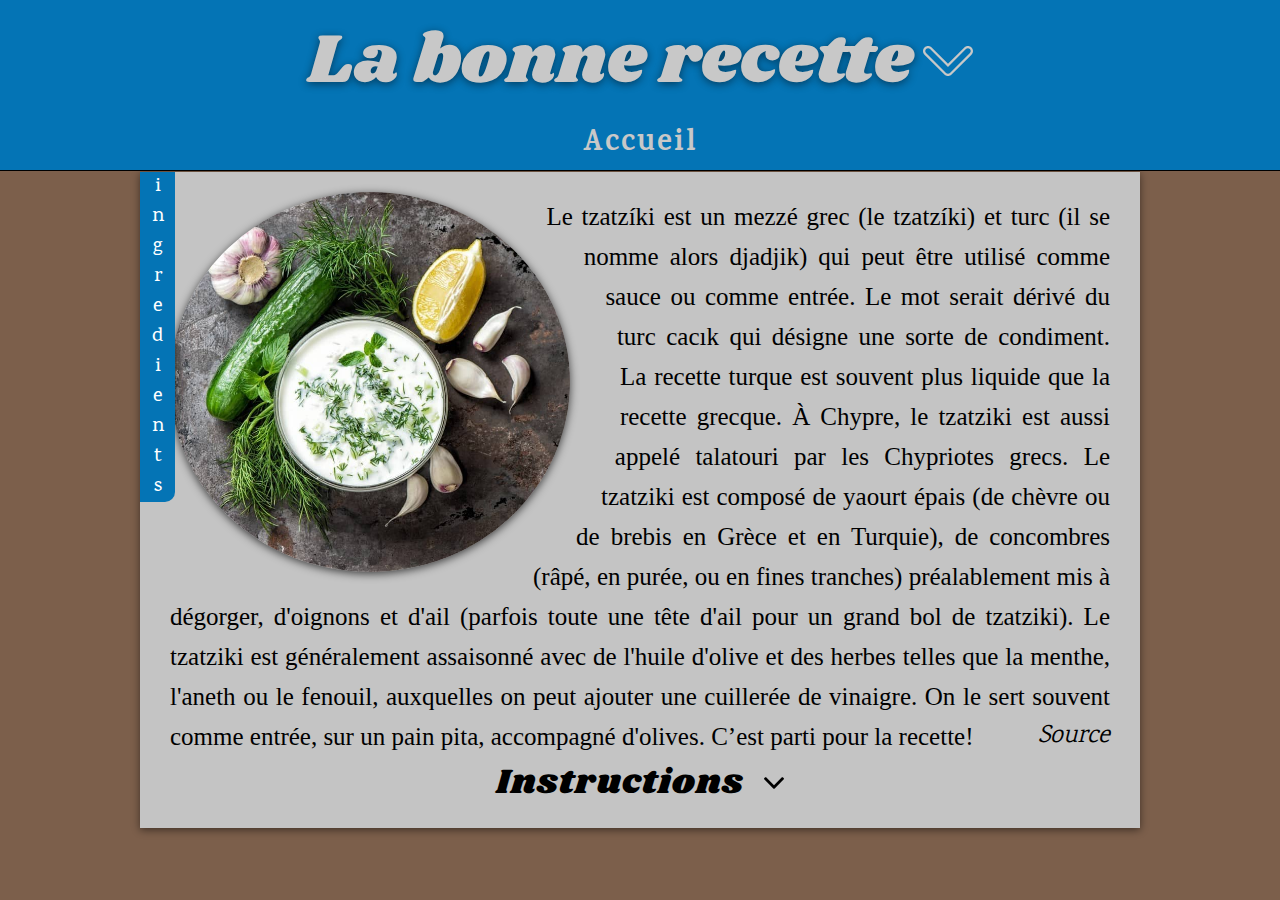
<file: recettes/tzatziki.html>
<!DOCTYPE html>
    <html lang="fr">
        <head>
            <meta charset="UTF-8">
            <meta http-equiv="X-UA-Compatible" content="IE=edge">
            <meta name="viewport" content="width=device-width, initial-scale=1.0">
            <title>Tzatziki</title>
            <link rel="stylesheet" href="../css/recettes.css">
            <link href="https://fonts.googleapis.com/css2?family=Shrikhand&display=swap" rel="stylesheet">
            <link href="https://fonts.googleapis.com/css2?family=Merriweather:wght@300&display=swap" rel="stylesheet">
            <link href="https://fonts.googleapis.com/css2?family=Karma:wght@300&display=swap" rel="stylesheet">
        </head>
        <body>
            
            <div class="container-recette">
                <header>
                    <div class="titre">
                        <h1>La bonne recette <img src="../ressources/flecheBas.svg"></h1>
                        
                        <nav>
                            <a href="../index.html">Accueil</a>
                        </nav>
                    </div>
                    
                </header>

                <main>
                    <div class="block-instruction">
                        <div class="info">
                            <div class="container-image">
                                <img src="../ressources/tzatzikiInstruction.jpg" alt="tzatziki">
                            </div>
                            <p>Le tzatzíki est un mezzé grec (le tzatzíki) et turc (il se nomme alors djadjik) qui peut être utilisé comme sauce ou comme entrée.
                                Le mot serait dérivé du turc cacık qui désigne une sorte de condiment. La recette turque est souvent plus liquide que la recette grecque. À Chypre, le tzatziki est aussi appelé talatouri par les Chypriotes grecs.
                                Le tzatziki est composé de yaourt épais (de chèvre ou de brebis en Grèce et en Turquie), de concombres (râpé, en purée, ou en fines tranches) préalablement mis à dégorger, d'oignons et d'ail (parfois toute une tête d'ail pour un grand bol de tzatziki).
                                Le tzatziki est généralement assaisonné avec de l'huile d'olive et des herbes telles que la menthe, l'aneth ou le fenouil, auxquelles on peut ajouter une cuillerée de vinaigre. On le sert souvent comme entrée, sur un pain pita, accompagné d'olives. C’est parti pour la recette!
                                <a href="https://fr.wikipedia.org/wiki/Tzatz%C3%ADki" target="_blank">Source</a>
                            </p>
                        </div>    
                        <div class="ingredients">
                            <button class="btn-ingredient" type="button">i<br>n<br>g<br>r<br>e<br>d<br>i<br>e<br>n<br>t<br>s</button>
                            <div class="liste-ingredient">
                                <h4>Pour 2 personnes :</h4>
                                <ul>
                                    <li>1 concombre</li>
                                    <li>Sel et poivre</li>
                                    <li>1 bouquet de coriandre</li>
                                    <li>1 bouquet de menthe</li>
                                    <li>4 C. à soupe d'huile d'olive</li>
                                    <li>1 yaourt grec</li>
                                    <li>1 gousse d’ail</li>
                                </ul>                    
                            </div>   
                        </div>
                        <div class="instructions">
                            <h3>Instructions<img src="../ressources/flecheBlack.svg"></h3>
                            <ul>
                                <li>Râper le concombre et le faire dégorger 15 min.</li>
                                <li>Le mettre dans un saladier, ajouter l'ail écrasé, la menthe et la coriandre finement hachés, mettre le yaourt, l'huile, le sel et le poivre, remuer et mettre au frais.</li>
                                <li>A servir très frais avec du pain grec en apéritif, ou tel quel en entrée.</li>
                            </ul>
                        </div>
                    </div>
                </main>
                

            </div>

            <script src="../script.js/recettes.js"></script>
        </body>
    </html>
</file>
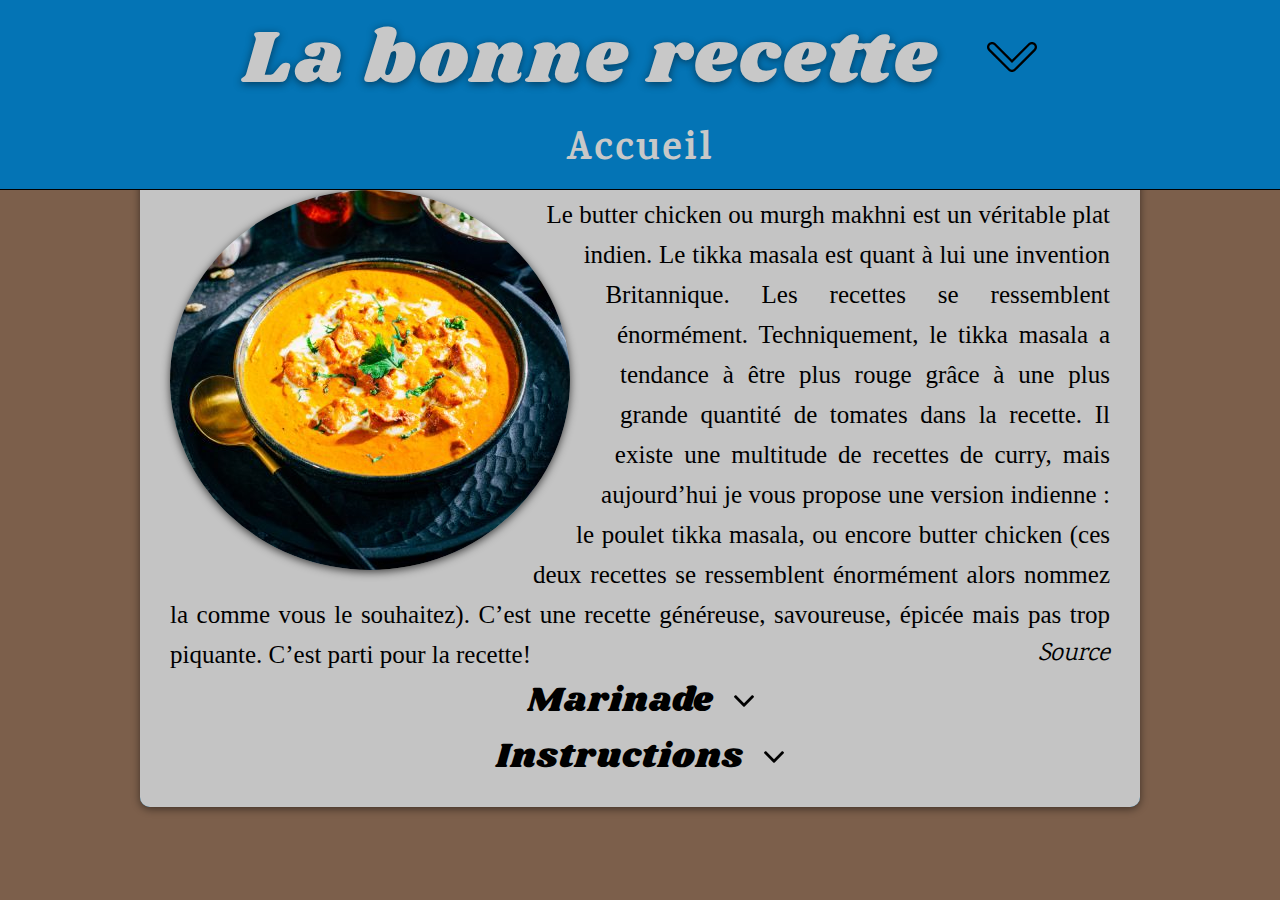
<file: cookingRecipesWebsite-JS/recettes/butterChicken.html>
<!DOCTYPE html>
    <html lang="fr">
        <head>
            <meta charset="UTF-8">
            <meta http-equiv="X-UA-Compatible" content="IE=edge">
            <meta name="viewport" content="width=device-width, initial-scale=1.0">
            <title>Butter Chicken</title>
            <link rel="stylesheet" href="../css/butterChicken.css">
            <link href="https://fonts.googleapis.com/css2?family=Shrikhand&display=swap" rel="stylesheet">
            <link href="https://fonts.googleapis.com/css2?family=Merriweather:wght@300&display=swap" rel="stylesheet">
            <link href="https://fonts.googleapis.com/css2?family=Karma:wght@300&display=swap" rel="stylesheet">
        </head>
        <body>
            
            <div class="container-recette">
                <header>
                    <div class="titre">
                        <h1>La bonne recette <img src="../ressources/flecheBas.svg"></h1>
                        
                        <nav>
                            <a href="../index.html">Accueil</a>
                        </nav>
                    </div>
                    
                </header>

                <main>
                    <div class="block-instruction">
                        <div class="info">
                            <div class="container-image">
                                <img src="../ressources/butter -chicken-recette.jpg" alt="butter chicken">
                            </div>
                            <p>Le butter chicken ou murgh makhni est un véritable plat indien. Le tikka masala est quant à lui une invention Britannique. Les recettes se ressemblent énormément. Techniquement, le tikka masala a tendance à être plus rouge grâce à une plus grande quantité de tomates dans la recette. Il existe une multitude de recettes de curry, mais aujourd’hui je vous propose une version indienne : le poulet tikka masala, ou encore butter chicken (ces deux recettes se ressemblent énormément alors nommez la comme vous le souhaitez). C’est une recette généreuse, savoureuse, épicée mais pas trop piquante. C’est parti pour la recette!
                                <a href="https://youcookcuisine.com/recette/butter-chicken-poulet-tikka/" target="_blank">Source</a>
                            </p>
                        </div>    
                        <div class="ingredients">
                            <button class="btn-ingredient" type="button">i<br>n<br>g<br>r<br>e<br>d<br>i<br>e<br>n<br>t<br>s</button>
                            <div class="liste-ingredient">
                                <h4>Pour 4 personnes :</h4>
                                <ul>
                                    <li>4 blancs de poulet</li>
                                    <li>4 / 5 tomates</li>
                                    <li>70g de beurre</li>
                                    <li>6 cm de gingembre frais</li>
                                    <li>50g de noix de cajou</li>
                                    <li>Garam Masala</li>
                                    <li>Coriandre en poudre</li>
                                    <li>Cumin</li>
                                    <li>Paprika</li>
                                    <li>1 Citron</li>
                                    <li>Coriandre fraiche</li>
                                    <li>2 gousses d’ail</li>
                                    <li>2 Oignons</li>
                                    <li>1 yaourt nature</li>
                                </ul>                    
                            </div>   
                        </div>
                        <div class="marinade">
                            <h3>Marinade<img src="../ressources/flecheBlack.svg"></h3>
                            <ul>
                                <li>Dans un saladier verser le jus d’un citron.</li>
                                <li>1 C. à soupe de concentré de tomate.</li>
                                <li>2 C. à café de garam masala.</li>
                                <li>Mélanger avec le poulet coupé en lamelle.</li>
                                <li>Couvrir et laisser reposer au frigo minimum 2 heures.</li>
                            </ul>
                        </div>
                        <div class="instructions">
                            <h3>Instructions<img src="../ressources/flecheBlack.svg"></h3>
                            <ul>
                                <li>Verser un fond d’huile dans une poelle.</li>
                                <li>Faire revenir oignons, ail et gingembre frais.</li>
                                <li>Une fois le tout translucide ajouter 2 C. à café de coriandre, 1 C. à café de cumin, 1 C. à café de paprika, 1 C. à café de piment d’espelette.</li>
                                <li>Mélanger, ajouter de l’eau à niveau et attendre que celle-ci s’évapore</li>
                                <li>Une fois l’eau évaporée, ajouter les tomates concassées, les noix de cajoux, le sel et le poivre.</li>
                                <li>Couvrir et laisser mijoter 15 minutes</li>
                                <li>Au bout d’environs 15 minutes on mixe et on laisse la sauce de côté.</li>
                                <li>Verser un fond d’huile dans une poelle.</li>
                                <li>Faire revenir le poulet des deux côtés puis verser la sauce sur le poulet.</li>
                                <li>Ajouter 70g de beurre, mélanger.</li>
                                <li>Ajouter le yaourt nature, mélanger et laisser mijoter sans couvrir une dizaine de minutes.</li>
                                <li>Servir et ajouter de la coriandre fraîche dans les assiettes.</li>
                            </ul>
                        </div>
                    </div>
                </main>
                

            </div>

            <script src="../script.js/butterChicken.js"></script>
        </body>
    </html>
</file>
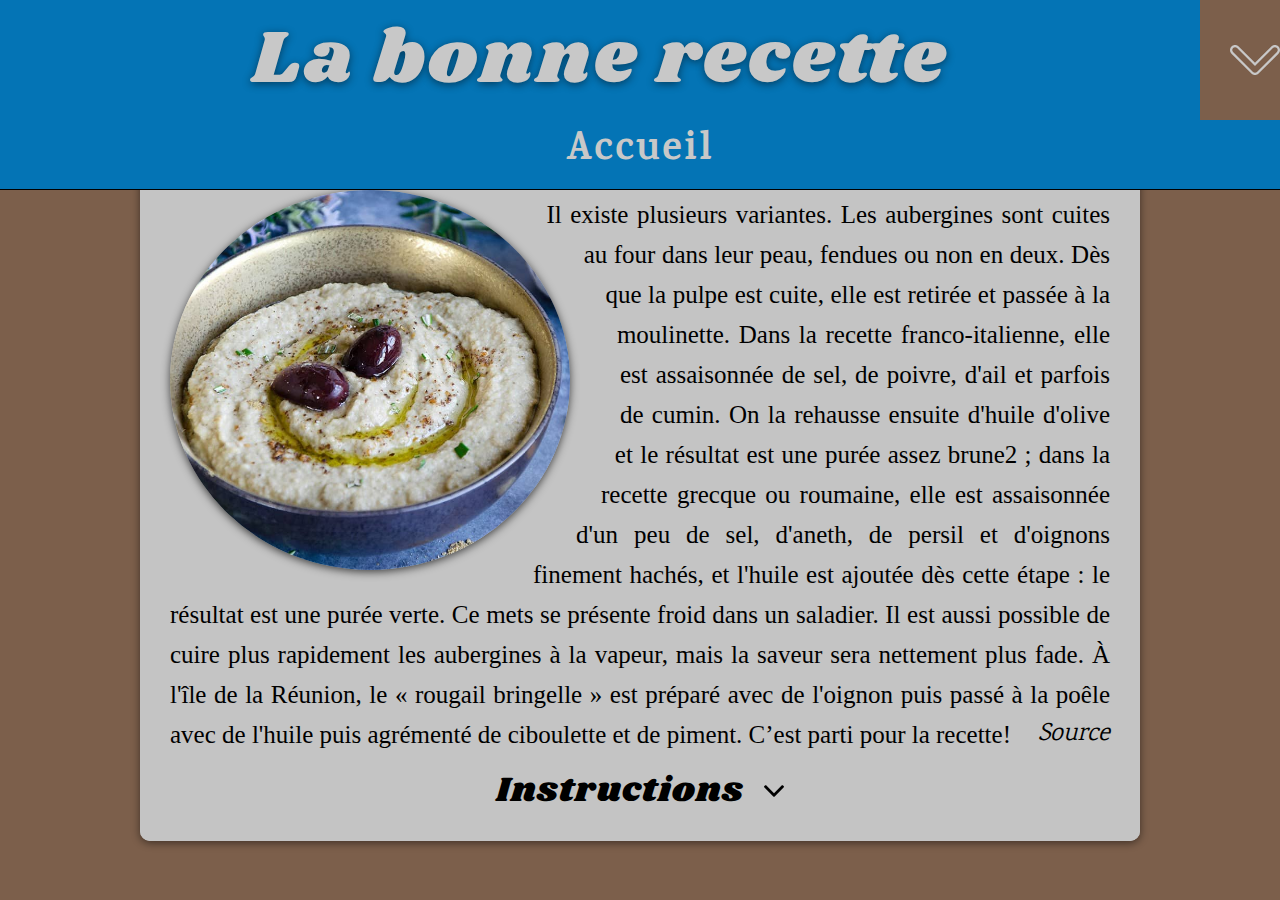
<file: cookingRecipesWebsite-JS/recettes/caviarAubergine.html>
<!DOCTYPE html>
    <html lang="fr">
        <head>
            <meta charset="UTF-8">
            <meta http-equiv="X-UA-Compatible" content="IE=edge">
            <meta name="viewport" content="width=device-width, initial-scale=1.0">
            <title>Caviar d'aubergine</title>
            <link rel="stylesheet" href="/css/caviarAubergine.css">
            <link href="https://fonts.googleapis.com/css2?family=Shrikhand&display=swap" rel="stylesheet">
            <link href="https://fonts.googleapis.com/css2?family=Merriweather:wght@300&display=swap" rel="stylesheet">
            <link href="https://fonts.googleapis.com/css2?family=Karma:wght@300&display=swap" rel="stylesheet">
        </head>
        <body>
            
            <div class="container-recette">
                <header>
                    <div class="titre">
                        <h1>La bonne recette</h1>
                        <img src="/ressources/flecheBas.svg">
                        <nav>
                            <a href="/index.html">Accueil</a>
                        </nav>
                    </div>
                    
                </header>

                <main>
                    <div class="block-instruction">
                        <div class="info">
                            <div class="container-image">
                                <img src="/ressources/caviarAubergineInstruction.jpg" alt="caviar d'aubergine">
                            </div>
                            <p>Il existe plusieurs variantes. Les aubergines sont cuites au four dans leur peau, fendues ou non en deux. Dès que la pulpe est cuite, elle est retirée et passée à la moulinette. Dans la recette franco-italienne, elle est assaisonnée de sel, de poivre, d'ail et parfois de cumin. On la rehausse ensuite d'huile d'olive et le résultat est une purée assez brune2 ; dans la recette grecque ou roumaine, elle est assaisonnée d'un peu de sel, d'aneth, de persil et d'oignons finement hachés, et l'huile est ajoutée dès cette étape : le résultat est une purée verte. Ce mets se présente froid dans un saladier. Il est aussi possible de cuire plus rapidement les aubergines à la vapeur, mais la saveur sera nettement plus fade. À l'île de la Réunion, le « rougail bringelle » est préparé avec de l'oignon puis passé à la poêle avec de l'huile puis agrémenté de ciboulette et de piment. C’est parti pour la recette!
                                <a href="https://fr.wikipedia.org/wiki/Caviar_d%27aubergine" target="_blank">Source</a>
                            </p>
                        </div>    
                        <div class="ingredients">
                            <button class="btn-ingredient" type="button">i<br>n<br>g<br>r<br>e<br>d<br>i<br>e<br>n<br>t<br>s</button>
                            <div class="liste-ingredient">
                                <h4>Pour 2 personnes :</h4>
                                <ul>
                                    <li>1 grosse aubergine</li>
                                    <li>3 C. à soupe de tahini grillé</li>
                                    <li>1 citron</li>
                                    <li>Sel</li>
                                    <li>1 C. à soupe de fromage blanc</li>
                                    <li>1 gousse d’ail écrasé</li>
                                    <li>1 C. à café de cumin</li>
                                    <li>1 C. à soupe d’huile d’olive</li>
                                    <li>1 pincée de poivre</li>
                                </ul>                    
                            </div>   
                        </div>
                        <div class="instructions">
                            <h3>Instructions<img src="/ressources/flecheBlack.svg"></h3>
                            <ul>
                                <li>Préchauffer le four à 375 F (190 C).</li>
                                <li>Couper l’aubergine en deux et déposer sur une plaque recouverte de papier aluminium face découpé contre le papier.</li>
                                <li>Cuire durant 20-30 minutes ou jusqu’à ce qu’elles soient molles.</li>
                                <li>Retirer du four et laisser refroidir.</li>
                                <li>Retourner la peau et gratter la pulpe à l’aide d’une cuillère.</li>
                                <li>Mixer ou écraser à l'aide d'une fourchette afin de réduire en purée.</li>
                                <li>Ajouter le tahini et mélanger. Assaisonner de poivre de Cayenne et de cumin.</li>
                                <li>Ajouter l’huile d’olive, la gousse d’ail et le fromage blanc. Mélanger bien le tout.</li>
                                <li>Verser 2 C. à café de jus de citron (selon le goût de chacun).</li>
                                <li>Rectifier l’assaisonnement. Servir en arrosant d’huile d’olive et de citron.</li>
                                <li>Parsemer de persil ciselé et saupoudrer de cumin et poivre de Cayenne au moment de servir.</li>
                            </ul>
                        </div>
                    </div>
                </main>
                

            </div>

            <script src="/script.js/caviarAubergine.js"></script>
        </body>
    </html>
</file>
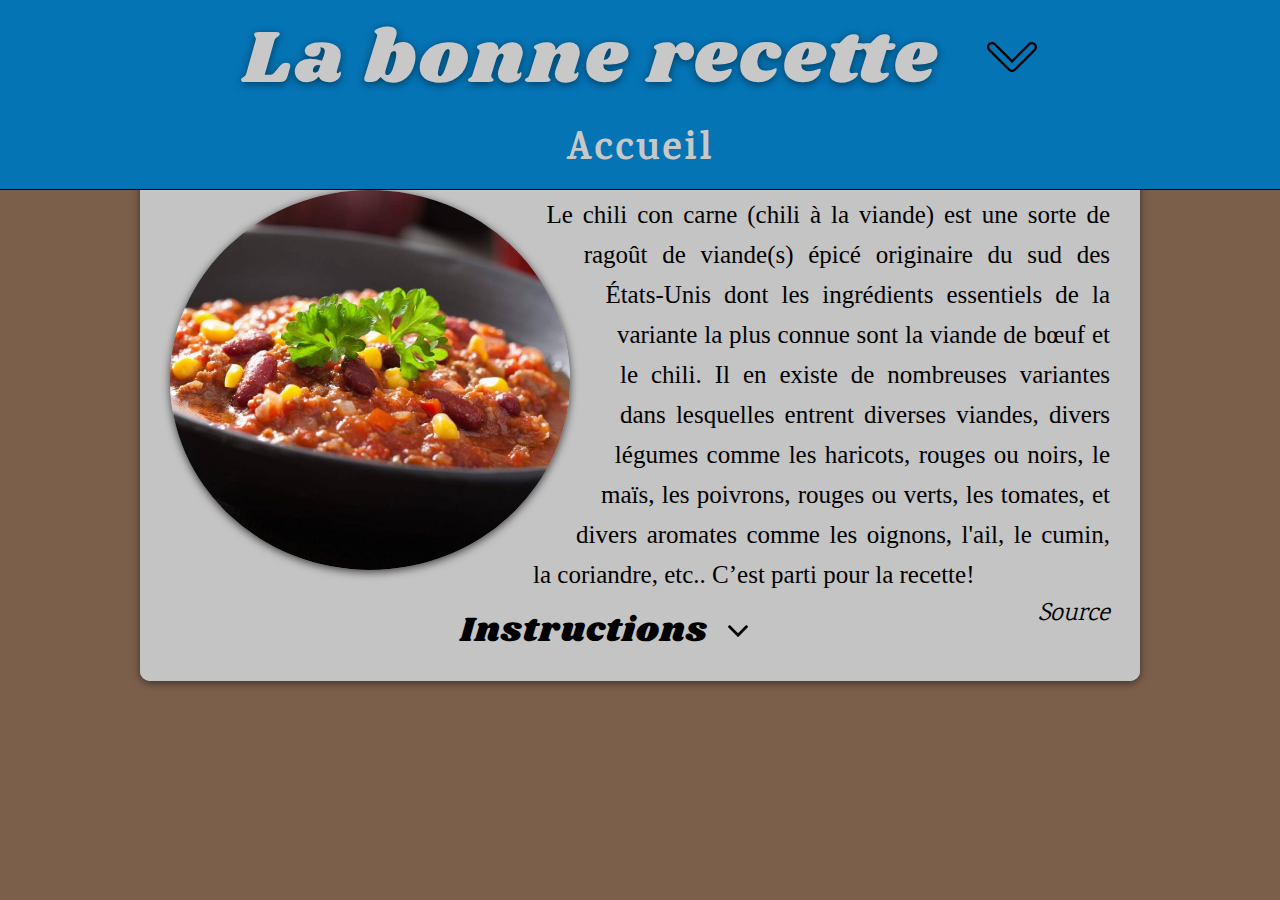
<file: cookingRecipesWebsite-JS/recettes/chiliConCarne.html>
<!DOCTYPE html>
    <html lang="fr">
        <head>
            <meta charset="UTF-8">
            <meta http-equiv="X-UA-Compatible" content="IE=edge">
            <meta name="viewport" content="width=device-width, initial-scale=1.0">
            <title>Chili Con Carne</title>
            <link rel="stylesheet" href="../css/chiliConeCarne.css">
            <link href="https://fonts.googleapis.com/css2?family=Shrikhand&display=swap" rel="stylesheet">
            <link href="https://fonts.googleapis.com/css2?family=Merriweather:wght@300&display=swap" rel="stylesheet">
            <link href="https://fonts.googleapis.com/css2?family=Karma:wght@300&display=swap" rel="stylesheet">
        </head>
        <body>
            
            <div class="container-recette">
                <header>
                    <div class="titre">
                        <h1>La bonne recette <img src="../ressources/flecheBas.svg"></h1>
                        
                        <nav>
                            <a href="../index.html">Accueil</a>
                        </nav>
                    </div>
                    
                </header>

                <main>
                    <div class="block-instruction">
                        <div class="info">
                            <div class="container-image">
                                <img src="../ressources/chilInstruction.jpg" alt="chili con carne">
                            </div>
                            <p>Le chili con carne (chili à la viande) est une sorte de ragoût de viande(s) épicé originaire du sud des États-Unis dont les ingrédients essentiels de la variante la plus connue sont la viande de bœuf et le chili.
                                Il en existe de nombreuses variantes dans lesquelles entrent diverses viandes, divers légumes comme les haricots, rouges ou noirs, le maïs, les poivrons, rouges ou verts, les tomates, et divers aromates comme les oignons, l'ail, le cumin, la coriandre, etc.. C’est parti pour la recette!
                                <a href="https://fr.wikipedia.org/wiki/Chili_con_carne" target="_blank">Source</a>
                            </p>
                        </div>    
                        <div class="ingredients">
                            <button class="btn-ingredient" type="button">i<br>n<br>g<br>r<br>e<br>d<br>i<br>e<br>n<br>t<br>s</button>
                            <div class="liste-ingredient">
                                <h4>Pour 4 personnes :</h4>
                                <ul>
                                    <li>1 grande boite d’haricots rouges</li>
                                    <li>5 tomates</li>
                                    <li>500g de viande hachée</li>
                                    <li>1 C. à café de sel</li>
                                    <li>1 C. à café de cumin</li>
                                    <li>1 C. à café d’épices à chili</li>
                                    <li>1 C. à café de paprika doux</li>
                                    <li>1 C. à café de pimens d’espelette</li>
                                    <li>2 gousses d’ail</li>
                                    <li>2 Oignons</li>
                                </ul>                    
                            </div>   
                        </div>
                        <div class="instructions">
                            <h3>Instructions<img src="../ressources/flecheBlack.svg"></h3>
                            <ul>
                                <li>Faire revenir l’ail et les oignons dans un fond l’huile d’olive.</li>
                                <li>Ajouter la viande puis remuer jsuqu’à coloration.</li>
                                <li>Ajouter les tomates.</li>
                                <li>Ajouter les épices, remuer, et laisser mijoter à couvert 45 minutes</li>
                                <li>Verser les haricots rouges et laisser mijoter à couvert 10 minutes.</li>
                                <li>Enlever le couvercle baisser le feu, mélanger.</li>
                            </ul>
                        </div>
                    </div>
                </main>
                

            </div>

            <script src="../script.js/chiliConCarne.js"></script>
        </body>
    </html>
</file>
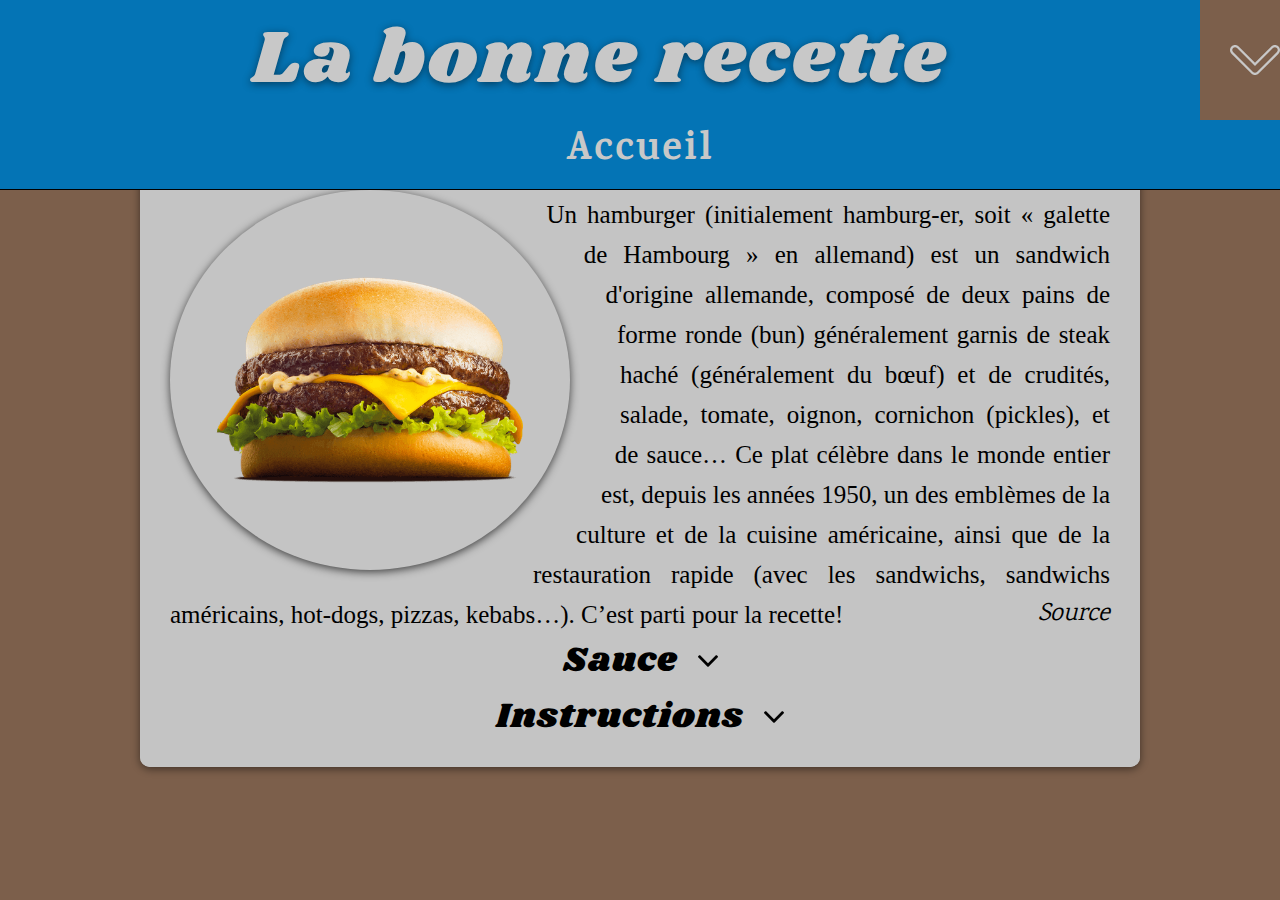
<file: cookingRecipesWebsite-JS/recettes/hamburger.html>
<!DOCTYPE html>
    <html lang="fr">
        <head>
            <meta charset="UTF-8">
            <meta http-equiv="X-UA-Compatible" content="IE=edge">
            <meta name="viewport" content="width=device-width, initial-scale=1.0">
            <title>Hamburger maison</title>
            <link rel="stylesheet" href="/css/hamburger.css">
            <link href="https://fonts.googleapis.com/css2?family=Shrikhand&display=swap" rel="stylesheet">
            <link href="https://fonts.googleapis.com/css2?family=Merriweather:wght@300&display=swap" rel="stylesheet">
            <link href="https://fonts.googleapis.com/css2?family=Karma:wght@300&display=swap" rel="stylesheet">
        </head>
        <body>
            
            <div class="container-recette">
                <header>
                    <div class="titre">
                        <h1>La bonne recette</h1>
                        <img src="/ressources/flecheBas.svg">
                        <nav>
                            <a href="/index.html">Accueil</a>
                        </nav>
                    </div>
                    
                </header>

                <main>
                    <div class="block-instruction">
                        <div class="info">
                            <div class="container-image">
                                <img src="/ressources/giantInstruction.png" alt="hamburger">
                            </div>
                            <p>Un hamburger (initialement hamburg-er, soit « galette de Hambourg » en allemand) est un sandwich d'origine allemande, composé de deux pains de forme ronde (bun) généralement garnis de steak haché (généralement du bœuf) et de crudités, salade, tomate, oignon, cornichon (pickles), et de sauce…
                            Ce plat célèbre dans le monde entier est, depuis les années 1950, un des emblèmes de la culture et de la cuisine américaine, ainsi que de la restauration rapide (avec les sandwichs, sandwichs américains, hot-dogs, pizzas, kebabs…). C’est parti pour la recette!
                            <a href="https://www.youtube.com/watch?v=kyoEexitDNA" target="_blank">Source</a>    
                            </p>    
                            
                        </div>    
                        <div class="ingredients">
                            <button class="btn-ingredient" type="button">i<br>n<br>g<br>r<br>e<br>d<br>i<br>e<br>n<br>t<br>s</button>
                            <div class="liste-ingredient">
                                <h4>Pour 5 personnes :</h4>
                                <ul>
                                    <li>500g de viande hachées ou onglet</li>
                                    <li>Pain à burger</li>
                                    <li>Salade</li>
                                    <li>1 oeuf</li>
                                    <li>1 C. à soupe de moutarde</li>
                                    <li>Poivre</li>
                                    <li>Sel</li>
                                    <li>Ail en poudre</li>
                                    <li>Oignon en poudre</li>
                                    <li>Huile végétale</li>
                                    <li>2 C. à soupe de sauce relish</li>
                                    <li>1 C. à soupe de ketchup</li>
                                    <li>Cornichon</li>
                                    <li>Oignons blanc</li>
                                    <li>Cheddar</li>
                                </ul>                    
                            </div>   
                        </div>
                        <div class="marinade">
                            <h3>Sauce<img src="/ressources/flecheBlack.svg"></h3>
                            <ul>
                                <li>Dans un récipient, on commence par casser un oeuf.</li>
                                <li>On ajoute une bonne cuillère à soupe de moutarde.</li>
                                <li>Sel et poivre.</li>
                                <li>Une pointe d'ail en poudre.</li>
                                <li>Une pointe d'oigon en poudre.</li>
                                <li>On mixe et on fait monter avec de l'huile végétale.</li>
                                <li>Une fois la mayonnaise prête, on ajoute 2 C. à soupe de sauce relish (confiture de concombre), et 2 C. à soupe de ketchup.</li>
                                <li>On fouette et on laisse reposer au frais.</li>
                            </ul>
                        </div>
                        <div class="instructions">
                            <h3>Instructions<img src="/ressources/flecheBlack.svg"></h3>
                            <ul>
                                <li>Dans un récipient déposer la viande hachées et ajouter un oeuf, de la chapelure puis mélanger le tout à la main.</li>
                                <li>Former des boules de viandes d'environ 100g, en mouillant les mains pour faciliter l'opération.</li>
                                <li>On va applatir nos boules de viandes hachées en utilisant du film étirable ou un cercle adapter à la taille de nos pains.</li>
                                <li>Couper l'oignon blanc en petit cube, comme pour le big mac et laisser de côté.</li>
                                <li>Couper les cornichons en lamelles et mettre de côté dans du vinaigre.</li>
                                <li>Préchauffer le four à 200°C en mode grille.</li>
                                <li>Verser une noisette de beurre dans une poelle et déposer la viande.</li>
                                <li>Une fois la viande cuite on éteind le feu, on ajoute 2 tranches de cheddar par steack, on met le couvercle pour que le fromage fonde et on réserve.</li>
                                <li>On met le pain dans le four quelques minutes.</li>
                                <li>On sort le pain du four.</li>
                                <li> On dépose une bonne C. à soupe de sauce, un peu d'oignon blanc, la salade, la viande, 2 tranches de cornichons, puis on rajoute 1 C. à soupe de sauce sur le dessus.</li>
                            </ul>
                        </div>
                    </div>
                </main>
                

            </div>

            <script src="/script.js/hamburger.js"></script>
        </body>
    </html>
</file>
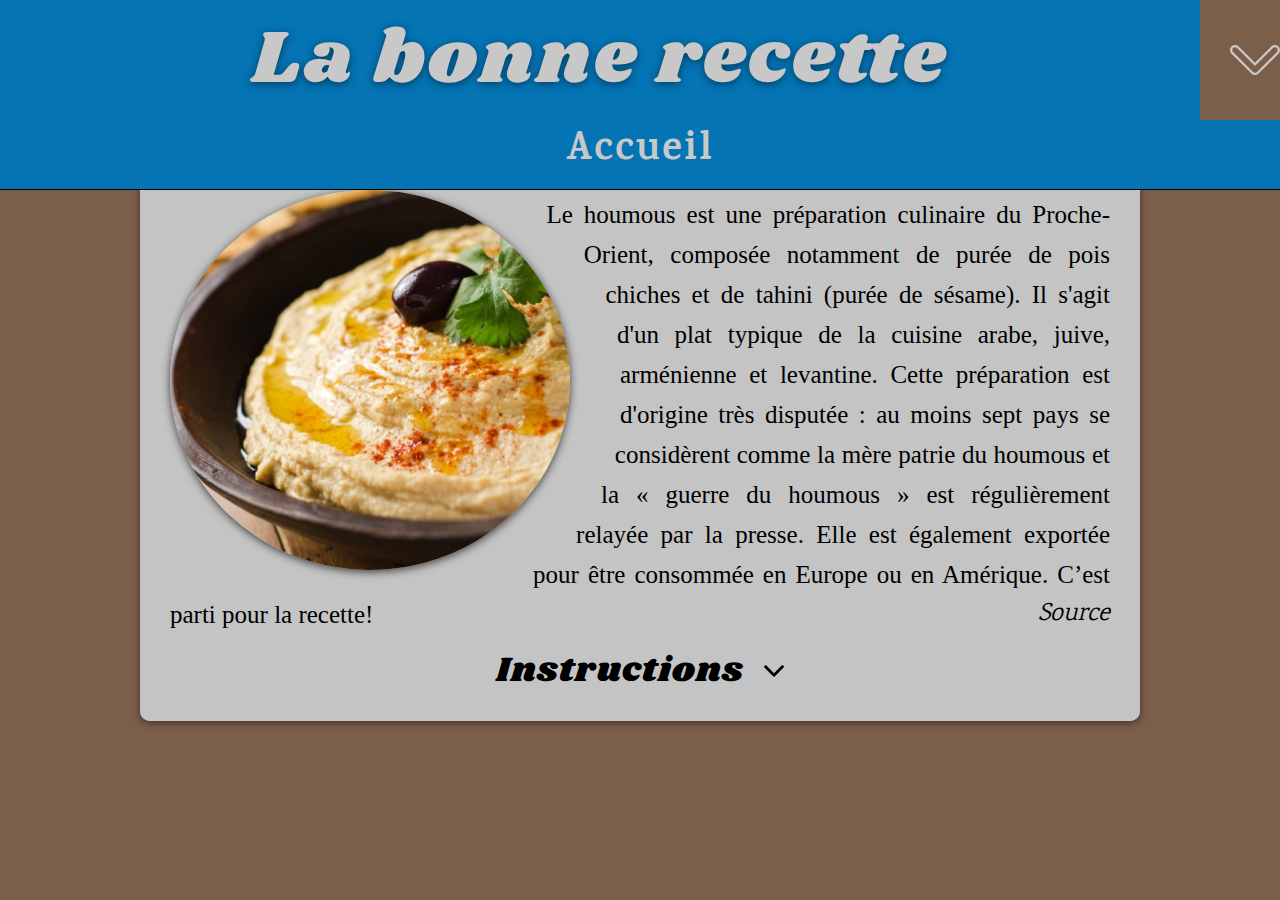
<file: cookingRecipesWebsite-JS/recettes/houmous.html>
<!DOCTYPE html>
    <html lang="fr">
        <head>
            <meta charset="UTF-8">
            <meta http-equiv="X-UA-Compatible" content="IE=edge">
            <meta name="viewport" content="width=device-width, initial-scale=1.0">
            <title>Houmous</title>
            <link rel="stylesheet" href="/css/houmous.css">
            <link href="https://fonts.googleapis.com/css2?family=Shrikhand&display=swap" rel="stylesheet">
            <link href="https://fonts.googleapis.com/css2?family=Merriweather:wght@300&display=swap" rel="stylesheet">
            <link href="https://fonts.googleapis.com/css2?family=Karma:wght@300&display=swap" rel="stylesheet">
        </head>
        <body>
            
            <div class="container-recette">
                <header>
                    <div class="titre">
                        <h1>La bonne recette</h1>
                        <img src="/ressources/flecheBas.svg">
                        <nav>
                            <a href="/index.html">Accueil</a>
                        </nav>
                    </div>
                    
                </header>

                <main>
                    <div class="block-instruction">
                        <div class="info">
                            <div class="container-image">
                                <img src="/ressources/houmousInstruction.jpg" alt="houmous">
                            </div>
                            <p>Le houmous est une préparation culinaire du Proche-Orient, composée notamment de purée de pois chiches et de tahini (purée de sésame). Il s'agit d'un plat typique de la cuisine arabe, juive, arménienne et levantine.
                                Cette préparation est d'origine très disputée : au moins sept pays se considèrent comme la mère patrie du houmous et la « guerre du houmous » est régulièrement relayée par la presse. Elle est également exportée pour être consommée en Europe ou en Amérique. C’est parti pour la recette!
                                <a href="https://fr.wikipedia.org/wiki/Houmous" target="_blank">Source</a>
                            </p>
                        </div>    
                        <div class="ingredients">
                            <button class="btn-ingredient" type="button">i<br>n<br>g<br>r<br>e<br>d<br>i<br>e<br>n<br>t<br>s</button>
                            <div class="liste-ingredient">
                                <h4>Pour 4 personnes :</h4>
                                <ul>
                                    <li>500g de pois chiches en boîte</li>
                                    <li>125g de tahiné</li>
                                    <li>1 citron</li>
                                    <li>1 C. à soupe d'huile d'olive</li>
                                    <li>1 C. à café de sel</li>
                                    <li>150ml d'eau</li>
                                    <li>cumin</li>
                                    <li>pimen doux</li>
                                    <li>2 gousses d’ail émincées</li>
                                </ul>                    
                            </div>   
                        </div>
                        <div class="instructions">
                            <h3>Instructions<img src="/ressources/flecheBlack.svg"></h3>
                            <ul>
                                <li>Dans un blender, verser les pois chiches.</li>
                                <li>Rajouter le tahiné, le sel, le citron, l’ail, l’huile d’olive et les épices.</li>
                                <li>Mixer.</li>
                                <li>Rajouter de leau si trop épais, petit à petit.</li>
                            </ul>
                        </div>
                    </div>
                </main>
                

            </div>

            <script src="/script.js/houmous.js"></script>
        </body>
    </html>
</file>
<file: style.css>
*, ::before, ::after{
    margin: 0;
    padding: 0;
    box-sizing: border-box;
}

body{
    background: #C4C4C4;
}

.container-accueil{
    display: flex;
    flex-direction: column;
    justify-content: center;
    align-items: center;
}

.container-accueil h1{
    padding: 10px;
    text-align: center;
    font-size: clamp(30px, 8vw, 70px);
    width: 100%;
    font-weight: lighter;
    background-color: #0474B5;
    font-family: 'Shrikhand', cursive;
    color: rgb(200, 200, 200);
    text-shadow: 0 2px 8px rgba(0, 0, 0, 0.479);
}

/***************** Searh barre ****************/

.container-search{
    display: flex;
    max-width: 350px;
    width: 70%;
    margin-top: 30px;
    border-radius: 10px;
    overflow: hidden;
    box-shadow: 0 2px 8px rgba(0, 0, 0, 0.3);
}

.search{
    background-color: #0474B5;
    position: relative;
    width: 20%;
}

.search img{
    position: absolute;
    top: 50%;
    left: 50%;
    transform: translate(-50%, -50%);
    width: 40%;
}

input[type="text"]{
    max-width: 300px;
    width: 80%;
    height: 50px;
    border-top-left-radius: 10px;
    border-bottom-left-radius: 10px;
    padding-left: 10px;
    border: none;
    font-size: 20px;
    cursor: pointer;
}

/*********** Blocks recettes ******************/

.container-recettes{
    display: flex;
    justify-content: center;
    flex-wrap: wrap; 
    width: 100%;
    padding: 30px;
    gap: 30px;
    max-width: 2200px;
}

.block-recette{
    position: relative;
    width: 400px;
    height: 400px;
    border-radius: 10px;
    box-shadow: 0 2px 8px rgba(0, 0, 0, 0.479);
}

.devant{
    position: absolute;
    top: 0;
    right: 0;
    bottom: 0;
    left: 0;
    border-radius: 10px;
    transition: filter 0.4s ease-in-out;
}

.devant img{
    width: 100%;
    height: 100%;
    object-fit: cover;
    object-position: center;
    border-radius: 10px;
}

.overlay{
    position: absolute;
    top: 50%;
    left: 50%;
    transform: translate(-50%, -50%);
    display: flex;
    flex-direction: column;
    align-items: center;
    justify-content: center;
    text-align: center;
    gap: 10px;
    width: 100%;
    height: 0;
    overflow: hidden; 
    color: white;
    background-color: #0000009a;
    transition: height 0.4s ease-in-out;
}

.overlay h4{
    font-size: clamp(25px, 3vw, 40px);
    margin-bottom: 10px;
    font-family: 'Merriweather', serif;
}

.block-recette:hover .overlay{
    height: 40%;
}

.block-recette:hover .devant{
    filter: blur(2px);
}

.btn-instruction{
    position: relative;
    padding: 10px 15px;
    cursor: pointer;
    border-radius: 10px;
    font-size: clamp(15px, 2vw, 25px);
    font-weight: 600;
    z-index: 1;
    overflow: hidden; 
    border: none;
    box-shadow: 0 2px 8px rgba(255, 255, 255, 0.459);
    font-family: 'Karma', serif;
}

.btn-instruction a{
    text-decoration: none;
    color: black;
    letter-spacing: 1px;
    transition: color 0.3s ease-in-out;
}

.btn-instruction::after{
    content: "";
    z-index: -1;
    position: absolute;
    top: 50%;
    left: 50%;
    width: 100%;
    height: 0;
    transform: translate(-50%, -50%) rotate(26deg);
    background-color: #0474b5;
    transition: all 0.3s ease-in-out;
}

.btn-instruction:hover::after{
    height: 250%;
}

.btn-instruction:hover a{
    color: white;
}

.derriere .recette-instruction {
    font-size: 30px;
}

/*************** Responsive **********************/

@media screen and (max-width: 890px) {

    .block-recette{
        width: 100%;
        height: 300px;
    }
}


@media screen and (max-width:425px) {

    
    .container-recettes{
        padding: 20px;
        gap: 20px;
    }
    
    /***************** Searh barre ****************/

    .container-search{
        margin-top: 20px;
    }

    input[type="text"]{
        height: 40px;
    }

    .block-recette{
        height: 300px;
    }

}
</file>
<file: cookingRecipesWebsite-JS/css/style.css>
*, ::before, ::after{
    margin: 0;
    padding: 0;
    box-sizing: border-box;
}

body{
    background: #C4C4C4;
}

.container-accueil{
    display: flex;
    flex-direction: column;
    justify-content: center;
    align-items: center;
}

.container-accueil h1{
    text-align: center;
    font-size: clamp(30px, 5vw, 150px);
    width: 100%;
    letter-spacing: 3px;
    font-weight: lighter;
    background-color: #0474B5;
    font-family: 'Shrikhand', cursive;
    color: rgb(200, 200, 200);
    text-shadow: 0 2px 8px rgba(0, 0, 0, 0.479);
}

/***************** Searh barre ****************/

.container-search{
    display: flex;
    width: 350px;
    margin: 30px 0;
    border-radius: 10px;
    background-color: #0474B5;
    box-shadow: 0 2px 8px black;
}

.search{
    position: relative;
    width: 50px;
}

.search img{
    position: absolute;
    top: 50%;
    left: 50%;
    transform: translate(-50%, -50%);
    width: 35px;
}

input[type="text"]{
    width: 300px;
    height: 50px;
    border-top-left-radius: 10px;
    border-bottom-left-radius: 10px;
    padding-left: 10px;
    border: none;
    font-size: 20px;
    cursor: pointer;
}

/*********** Blocks recettes ******************/

.container-recettes{
    display: flex;
    justify-content: center;
    flex-wrap: wrap; 
    width: 90%;
    max-width: 1800px;
    min-width: 280px;
}

.block-recette{
    position: relative;
    width: 500px;
    height: 500px;
    margin: 0 30px 60px;
    border-radius: 10px;
    box-shadow: 0 2px 8px rgba(0, 0, 0, 0.479);
}

.devant{
    position: absolute;
    top: 0;
    right: 0;
    bottom: 0;
    left: 0;
    border-radius: 10px;
    transition: filter 0.4s ease-in-out;
}

.devant img{
    width: 100%;
    height: 100%;
    object-fit: cover;
    object-position: center;
    border-radius: 10px;
}

.overlay{
    position: absolute;
    top: 50%;
    left: 50%;
    transform: translate(-50%, -50%);
    display: flex;
    flex-direction: column;
    align-items: center;
    justify-content: center;
    padding: 0 30px;
    width: 100%;
    height: 0;
    overflow: hidden; 
    color: white;
    background-color: #0000009a;
    transition: height 0.4s ease-in-out;
}

.overlay h4{
    font-size: clamp(30px, 3vw, 40px);
    margin-bottom: 20px;
    font-family: 'Merriweather', serif;
}

.block-recette:hover .overlay{
    height: 40%;
}

.block-recette:hover .devant{
    filter: blur(4px);
}

.btn-instruction{
    position: relative;
    width: 170px;
    height: 50px;
    cursor: pointer;
    border-radius: 10px;
    font-size: 25px;
    font-weight: 600;
    z-index: 1;
    overflow: hidden;
    border: none;
    box-shadow: 0 2px 8px rgba(255, 255, 255, 0.459);
    font-family: 'Karma', serif;
}

.btn-instruction a{
    text-decoration: none;
    color: black;
    letter-spacing: 1px;
    transition: color 0.3s ease-in-out;
}

.btn-instruction::after{
    content: "";
    z-index: -1;
    position: absolute;
    top: 50%;
    left: 50%;
    width: 100%;
    height: 0;
    transform: translate(-50%, -50%) rotate(26deg);
    background-color: #0474b5;
    transition: all 0.3s ease-in-out;
}

.btn-instruction:hover::after{
    height: 250%;
}

.btn-instruction:hover a{
    color: white;
}

.derriere .recette-instruction {
    font-size: 30px;
}


/*************** Responsive **********************/


@media screen and (max-width:425px) {

   /***************** Searh barre ****************/

    .container-search{
        width: 250px;
    }

    input[type="text"]{
        width: 200px;
    }

    /*********** Blocks recettes ******************/

    .block-recette{
        margin: 20px 0;
    }
}
</file>
<file: css/recettes.css>
*, ::before, ::after{
    margin: 0;
    padding: 0;
    box-sizing: border-box;
}

body{
    background: #7C5F4B; 
}

h1, h3{
    font-family: 'Shrikhand', cursive;
}

a{
    text-decoration: none;
    font-family: 'Karma', serif;
}

.titre{
    display: flex;
    align-items: center;
    justify-content: center;
    position: relative;
    z-index: 100;
}

.titre h1 {
    display: flex;
    justify-content: center;
    align-items: center;
    flex-wrap: wrap;
    gap: 10px;
    padding: 10px;
    text-align: center;
    font-size: clamp(30px, 8vw, 70px);
    width: 100%; 
    font-weight: lighter;
    color: rgb(200, 200, 200);
    text-shadow: 0 2px 8px rgba(0, 0, 0, 0.479);
    background: #0474B5;
}

.titre img{
    max-width: 50px;
    width: 10%;
}

nav{
    position: absolute;  
    z-index: -1;
    text-align: center;
    bottom: 0;
    font-size: 30px;
    letter-spacing: 2px;
    height: 50px; 
    width: 100%;
    transition: bottom 0.2s ease-in-out;
    border-bottom: 1px solid black;
    background: #0474B5;
}

.titre:hover nav{
    bottom:  -49px;
}

nav a{
    position: relative;
    color: rgb(200, 200, 200);
    font-weight: 900;
}

nav a::after{
    content: "";
    position: absolute;
    bottom: 0px;
    left: 50%;
    transform: translateX(-50%);
    height: 2px;
    width: 0;
    background-color: rgb(200, 200, 200);
    transition: width 0.2s ease-in-out;
}

nav a:hover::after{
    width: 80%;
}

/******************** main *******************/

main{
    position: relative;
    z-index: 90;
    display: flex;
    width: 90%;
    max-width: 1000px;
    margin: 50px auto ;
    box-shadow: 0 2px 8px rgba(0, 0, 0, 0.493);
}

.container-image{
    shape-outside: circle();  
    height: 400px;
    width: 500px;
    float: left;
    padding: 0 100px 20px 0;
}

.container-image img{
    width: 100%;
    height: 100%;
    object-fit: cover;
    object-position: center;
    border-radius: 50%;
    box-shadow: 0 2px 8px rgba(0, 0, 0, 0.678);
}

.info p{
    line-height: 40px;
}

/********** block ingredients **************/

.ingredients .btn-ingredient{
    position: absolute;
    top: 0;
    right: 0; 
    z-index: -1;
    width: 50px;
    height: 330px;
    font-size: 20px;
    font-weight: 500;
    border: none;
    border-bottom-right-radius: 10px;
    border-top-right-radius: 10px;
    cursor: pointer;
    background-color: #0474B5;
    color: white;
    font-family: 'Karma', serif;
    transition: right 0.4s ease-in-out;
}

main:hover .btn-ingredient{
    right: -50px; 
}

.liste-ingredient{
    position: absolute;
    z-index: -1;
    top: 0;
    right: -300px;
    width: 300px;
    font-size: clamp(18px, 6vw, 25px);
    padding: 10px 25px;
    border-bottom-right-radius: 10px;
    border-top-right-radius: 10px;
    opacity: 0;
    visibility: hidden;
    box-shadow: 0 2px 8px rgba(0, 0, 0, 0.719);
    background: #7C5F4B;
    transition: opacity 0.4s ease-in-out;
}

.liste-ingredient h4{
    font-size: clamp(20px, 6vw, 30px);
    margin-bottom: 10px;
}

.btn-ingredient:focus + .liste-ingredient{
    opacity: 1;
    visibility:visible;
}

.block-instruction{
    padding: 20px 30px;
    background: #C4C4C4;
}

.block-instruction p{
    padding-top: 5px;
    font-size: clamp(18px, 6vw, 25px);
    text-align: justify;
}

.block-instruction a{
    float: right;
    color: black;
    font-style: italic;
}

.marinade h3,
.instructions h3{
    font-size: clamp(25px, 6vw, 35px);
    letter-spacing: 1px;
    text-align: center;
    font-weight: lighter;
    cursor: pointer;
}

.marinade h3.active +  ul{
    display: block;
} 

.instructions h3.active +  ul{
    display: block;
} 

ul li{
    line-height: 40px;
    font-size: clamp(18px, 6vw, 25px);
}

.marinade h3 img,
.instructions h3 img{
    width: 20px;
    margin-left: 20px;
}

.marinade ul,
.instructions ul{
    display: none;
}

.marinade ul li,
.instructions ul li{
    list-style: none;
}

@media screen and (max-width: 1620px) {
    .ingredients .btn-ingredient{
        right:unset;
        left: 0;
        z-index: 1;
        width: 35px;
        border-top-right-radius: unset;
        border-top-right-radius: unset;
    }
    
    main:hover .btn-ingredient{
        right: unset;
    }
    
    .liste-ingredient{
        z-index: 1;
        top: 0;
        right: unset;
        left: 0;
        border-top-right-radius: unset;
    }
}

@media screen and (max-width: 850px) {

    .container-image{
        margin: 0 auto 10px;
        shape-outside:none;  
        width: 100%;
        height: 300px;
        float: none;
        padding: 0;
    }

    .container-image img{
        width: 100%;
        border-radius: 10px;
    }
    
    .info p,
    ul li{
        line-height: 30px;
    }
    
}

@media screen and (max-width:425px) {

    main{
        width: 100%;
        margin: 20px 0;
    }

    .block-instruction{
        padding:20px;
    }

    .liste-ingredient{
        width: 100%;
        border-radius: unset;
    }

}
</file>
<file: cookingRecipesWebsite-JS/css/butterChicken.css>
*, ::before, ::after{
    margin: 0;
    padding: 0;
    box-sizing: border-box;
}

body{
    width: 100%;
    background: #7C5F4B; 
}

.titre{
    position: relative;
    z-index: 100;
    height: 120px;
    display: flex;
    align-items: center;
    justify-content: center;
}

.titre h1 {
    font-size: 75px;
    letter-spacing: 3px; 
    width: 100%; 
    height: 120px;
    line-height: 120px;
    text-align: center;
    font-weight: lighter;
    font-family: 'Shrikhand', cursive;
    color: rgb(200, 200, 200);
    text-shadow: 0 2px 8px rgba(0, 0, 0, 0.479);
    background: #0474B5;
}

.titre img{
    width: 50px;
    margin-left: 30px;
}

.titre:hover h1{
    border-bottom: 0px solid black;
}

.titre:hover nav{
    bottom:  -70px;
}

nav{
    position: absolute;  
    z-index: -1;
    text-align: center;
    bottom: 0;
    font-size: 40px;
    letter-spacing: 2px;
    height: 70px; 
    width: 100%;
    transition: bottom 0.2s ease-in-out;
    border-bottom: 1px solid black;
    background: #0474B5;
}

nav a{
    position: relative;
    color: rgb(200, 200, 200);
    font-weight: 900;
    text-decoration: none;
    font-family: 'Karma', serif;
}

nav a::after{
    content: "";
    position: absolute;
    bottom: 0px;
    left: 50%;
    transform: translateX(-50%);
    height: 2px;
    width: 0;
    background-color: rgb(200, 200, 200);
    transition: width 0.3s ease-in-out;
}

nav a:hover::after{
    width: 80%;
}

/******************** main *******************/

main{
    position: relative;
    z-index: 90;
    display: flex;
    margin-top: 75px;
    background: linear-gradient(to bottom, #C4C4C4, #0474B5);
    width: 90%;
    max-width: 1000px;
    margin: 50px auto ;
    border-radius: 10px;
    border-top-right-radius: 0;
    box-shadow: 0 2px 8px rgba(0, 0, 0, 0.493);
}

.container-image{
    shape-outside: circle();
    height: 400px;
    width: 500px;
    float: left;
    padding: 0 100px 20px 0;
}

.container-image img{
    width: 100%;
    height: 100%;
    object-fit: cover;
    object-position: center;
    border-radius: 50%;
    box-shadow: 0 2px 8px rgba(0, 0, 0, 0.678);
}

.info p{
    line-height: 40px;
}

/********** block ingredients **************/

.ingredients .btn-ingredient{
    position: absolute;
    z-index: -1;
    width: 50px;
    height: 330px;
    font-size: 20px;
    font-weight: 500;
    top: 0;
    right: 0;
    border: none;
    border-bottom-right-radius: 10px;
    border-top-right-radius: 10px;
    font-family: 'Karma', serif;
    cursor: pointer;
    background-color: #0474B5;
    color: white;
    transition: right 0.4s ease-in-out;
}

main:hover .btn-ingredient{
    right: -50px;
}

.liste-ingredient{
    position: absolute;
    z-index: -1;
    top: 0;
    right: -300px;
    width: 300px;
    font-size: 25px;
    padding: 10px 25px;
    border-radius: 10px;
    border-top-left-radius: 0;
    border-bottom-left-radius: 0;
    opacity: 0;
    visibility: hidden;
    box-shadow: 0 2px 8px rgba(0, 0, 0, 0.719);
    background: #7C5F4B;
    transition: opacity 0.4s ease-in-out;
}

.liste-ingredient h4{
    font-size: 30px;
    margin-bottom: 10px;
}

.liste-ingredient ul li{
    list-style-type: none;
    margin: 5px 0;
}

.btn-ingredient:focus + .liste-ingredient{
    opacity: 1;
    visibility:visible;
}

.block-instruction{
    padding: 20px 30px;
    border-radius: 10px;
    border-top-right-radius: 0;
    background: #C4C4C4;
}

.block-instruction p{
    padding-top: 5px;
    font-size: 25px;
   text-align: justify;
}

.block-instruction a{
    float: right;
    text-decoration: none;
    color: black;
    font-style: italic;
    font-family: 'Karma', serif;
}

.marinade h3,
.instructions h3{
    font-size: 35px;
    letter-spacing: 1px;
    margin-bottom: 5px;
    text-align: center;
    font-weight: lighter;
    font-family: 'Shrikhand', cursive;
    cursor: pointer;
}

/* class js */
.marinade h3.active +  ul{
    /* display: block; */
    height: 210px;
} 

.instructions h3.active +  ul{
    /* display: block; */
    height: 520px;
} 
 /*  */

.marinade h3 img,
.instructions h3 img{
    width: 20px;
    margin-left: 20px;
}

.marinade ul,
.instructions ul{
    /* display: none; */
    height: 0;
    overflow: hidden;
    font-size: 25px;
    line-height: 40px;
    padding-left: 30px;
    transition: height 0.4s ease-in-out;
}
</file>
<file: css/caviarAubergine.css>
*, ::before, ::after{
    margin: 0;
    padding: 0;
    box-sizing: border-box;
}

body{
    background: #7C5F4B;
}

.titre{
    position: relative;
    z-index: 100;
    height: 120px;
    display: flex;
    align-items: center;
    justify-content: center;
}

.titre h1 {
    font-size: 75px;
    letter-spacing: 3px; 
    width: 100%; 
    height: 120px;
    line-height: 120px;
    text-align: center;
    font-weight: lighter;
    font-family: 'Shrikhand', cursive;
    color: rgb(200, 200, 200);
    text-shadow: 0 2px 8px rgba(0, 0, 0, 0.479);
    background: #0474B5;
}

.titre img{
    width: 50px;
    margin-left: 30px;
}

.titre:hover nav{
    bottom:  -70px;
}

nav{
    position: absolute;  
    z-index: -1;
    text-align: center;
    bottom: 0;
    font-size: 40px;
    letter-spacing: 2px;
    height: 70px; 
    width: 100%;
    transition: bottom 0.2s ease-in-out;
    border-bottom: 1px solid black;
    background: #0474B5;
}

nav a{
    position: relative;
    color: rgb(200, 200, 200);
    font-weight: 900;
    text-decoration: none;
    font-family: 'Karma', serif;
}

nav a::after{
    content: "";
    position: absolute;
    bottom: 0px;
    left: 50%;
    transform: translateX(-50%);
    height: 2px;
    width: 0;
    background-color: rgb(200, 200, 200);
    transition: width 0.3s ease-in-out;
}

nav a:hover::after{
    width: 80%;
}

/******************** main *******************/

main{
    position: relative;
    z-index: 90;
    display: flex;
    background: #C4C4C4;
    width: 90%;
    max-width: 1000px;
    margin: 50px auto ;
    border-radius: 10px;
    border-top-right-radius: 0;
    box-shadow: 0 2px 8px rgba(0, 0, 0, 0.493);
}

.container-image{
    shape-outside: circle();
    height: 400px;
    width: 500px;
    float: left;
    padding: 0 100px 20px 0;
}

.container-image img{
    width: 100%;
    height: 100%;
    object-fit: cover;
    border-radius: 50%;
    box-shadow: 0 2px 8px rgba(0, 0, 0, 0.678);
}

.info p{
    line-height: 40px;
}

/********** block ingredients **************/

.ingredients .btn-ingredient{
    position: absolute;
    z-index: -1;
    width: 50px;
    height: 330px;
    font-size: 20px;
    font-weight: 500;
    top: 0;
    right: 0;
    border: none;
    border-bottom-right-radius: 10px;
    border-top-right-radius: 10px;
    font-family: 'Karma', serif;
    cursor: pointer;
    background-color: #0474B5;
    color: white;
    transition: right 0.4s ease-in-out;
}

main:hover .btn-ingredient{
    right: -50px;
}

.liste-ingredient{
    position: absolute;
    z-index: -1;
    top: 0;
    right: -370px;
    width: 370px;
    font-size: 25px;
    padding: 10px 25px;
    border-radius: 10px;
    border-top-left-radius: 0;
    border-bottom-left-radius: 0;
    opacity: 0;
    visibility: hidden;
    box-shadow: 0 2px 8px rgba(0, 0, 0, 0.719);
    background: #7C5F4B;
    transition: opacity 0.4s ease-in-out;
}

.liste-ingredient h4{
    font-size: 30px;
    margin-bottom: 10px;
}

.liste-ingredient ul li{
    list-style-type: none;
    margin: 5px 0;
}

.btn-ingredient:focus + .liste-ingredient{
    opacity: 1;
    visibility:visible;
}

.block-instruction{
    padding: 20px 30px;
    border-radius: 10px;
    border-top-right-radius: 0;
    background: #C4C4C4;
}

.block-instruction p{
    padding-top: 5px;
    font-size: 25px;
   text-align: justify;
}

.block-instruction a{
    float: right;
    text-decoration: none;
    color: black;
    font-style: italic;
    font-family: 'Karma', serif;
}


.instructions h3{
    font-size: 35px;
    margin-top: 10px;
    letter-spacing: 1px;
    margin-bottom: 5px;
    text-align: center;
    font-weight: lighter;
    font-family: 'Shrikhand', cursive;
    cursor: pointer;
}

/* class js */

.instructions h3.active +  ul{
    /* display: block; */
    height: 520px;
} 
 /*  */

.instructions h3 img{
    width: 20px;
    margin-left: 20px;
}

.instructions ul{
    /* display: none; */
    height: 0;
    overflow: hidden;
    font-size: 25px;
    line-height: 40px;
    padding-left: 30px;
    transition: height 0.4s ease-in-out ;
}
</file>
<file: cookingRecipesWebsite-JS/css/chiliConeCarne.css>
*, ::before, ::after{
    margin: 0;
    padding: 0;
    box-sizing: border-box;
}

body{
    background: #7C5F4B;
}

.titre{
    position: relative;
    z-index: 100;
    height: 120px;
    display: flex;
    align-items: center;
    justify-content: center;
}

.titre h1 {
    font-size: 75px;
    letter-spacing: 3px; 
    width: 100%; 
    height: 120px;
    line-height: 120px;
    text-align: center;
    font-weight: lighter;
    font-family: 'Shrikhand', cursive;
    color: rgb(200, 200, 200);
    text-shadow: 0 2px 8px rgba(0, 0, 0, 0.479);
    background: #0474B5;
}

.titre img{
    width: 50px;
    margin-left: 30px;
}

.titre:hover nav{
    bottom:  -70px;
}

nav{
    position: absolute;  
    z-index: -1;
    text-align: center;
    bottom: 0;
    font-size: 40px;
    letter-spacing: 2px;
    height: 70px; 
    width: 100%;
    transition: bottom 0.2s ease-in-out;
    border-bottom: 1px solid black;
    background: #0474B5;
}

nav a{
    position: relative;
    color: rgb(200, 200, 200);
    font-weight: 900;
    text-decoration: none;
    font-family: 'Karma', serif;
}

nav a::after{
    content: "";
    position: absolute;
    bottom: 0px;
    left: 50%;
    transform: translateX(-50%);
    height: 2px;
    width: 0;
    background-color: rgb(200, 200, 200);
    transition: width 0.3s ease-in-out;
}

nav a:hover::after{
    width: 80%;
}

/******************** main *******************/

main{
    position: relative;
    z-index: 90;
    display: flex;
    margin-top: 75px;
    background: #C4C4C4;
    width: 90%;
    max-width: 1000px;
    margin: 50px auto ;
    border-radius: 10px;
    border-top-right-radius: 0;
    box-shadow: 0 2px 8px rgba(0, 0, 0, 0.493);
}

.container-image{
    shape-outside: circle();
    height: 400px;
    width: 500px;
    float: left;
    padding: 0 100px 20px 0;
}

.container-image img{
    width: 100%;
    height: 100%;
    object-fit: cover;
    object-position: center;
    border-radius: 50%;
    box-shadow: 0 2px 8px rgba(0, 0, 0, 0.678);
}

.info p{
    line-height: 40px;
}

/********** block ingredients **************/

.ingredients .btn-ingredient{
    position: absolute;
    z-index: -1;
    width: 50px;
    height: 330px;
    font-size: 20px;
    font-weight: 500;
    top: 0;
    right: 0;
    border: none;
    border-bottom-right-radius: 10px;
    border-top-right-radius: 10px;
    font-family: 'Karma', serif;
    cursor: pointer;
    background-color: #0474B5;
    color: white;
    transition: right 0.4s ease-in-out;
}

main:hover .btn-ingredient{
    right: -50px;
}

.liste-ingredient{
    position: absolute;
    z-index: -1;
    top: 0;
    right: -380px;
    width: 380px;
    font-size: 25px;
    padding: 10px 25px;
    border-radius: 10px;
    border-top-left-radius: 0;
    border-bottom-left-radius: 0;
    opacity: 0;
    visibility: hidden;
    box-shadow: 0 2px 8px rgba(0, 0, 0, 0.719);
    background: #7C5F4B;
    transition: opacity 0.4s ease-in-out;
}

.liste-ingredient h4{
    font-size: 30px;
    margin-bottom: 10px;
}

.liste-ingredient ul li{
    list-style-type: none;
    margin: 5px 0;
}

.btn-ingredient:focus + .liste-ingredient{
    opacity: 1;
    visibility:visible;
}

.block-instruction{
    padding: 20px 30px;
    border-radius: 10px;
    border-top-right-radius: 0;
    background: #C4C4C4;
}

.block-instruction p{
    padding-top: 5px;
    font-size: 25px;
   text-align: justify;
}

.block-instruction a{
    float: right;
    text-decoration: none;
    color: black;
    font-style: italic;
    font-family: 'Karma', serif;
}


.instructions h3{
    font-size: 35px;
    margin-top: 10px;
    letter-spacing: 1px;
    margin-bottom: 5px;
    text-align: center;
    font-weight: lighter;
    font-family: 'Shrikhand', cursive;
    cursor: pointer;
}

/* class js */

.instructions h3.active +  ul{
    /* display: block; */
    height: 160px;
} 
 /*  */

.instructions h3 img{
    width: 20px;
    margin-left: 20px;
}

.instructions ul{
    /* display: none; */
    height: 0;
    overflow: hidden;
    font-size: 25px;
    line-height: 40px;
    padding-left: 30px;
    transition: height 0.4s ease-in-out;
}
</file>
<file: css/hamburger.css>
*, ::before, ::after{
    margin: 0;
    padding: 0;
    box-sizing: border-box;
}

body{
    background: #7C5F4B;
}

.titre{
    position: relative;
    z-index: 100;
    height: 120px;
    display: flex;
    align-items: center;
    justify-content: center;
}

.titre h1 {
    font-size: 75px;
    letter-spacing: 3px; 
    width: 100%; 
    height: 120px;
    line-height: 120px;
    text-align: center;
    font-weight: lighter;
    font-family: 'Shrikhand', cursive;
    color: rgb(200, 200, 200);
    text-shadow: 0 2px 8px rgba(0, 0, 0, 0.479);
    background: #0474B5;
}

.titre img{
    width: 50px;
    margin-left: 30px;
}

.titre:hover nav{
    bottom:  -70px;
}

nav{
    position: absolute;  
    z-index: -1;
    text-align: center;
    bottom: 0;
    font-size: 40px;
    letter-spacing: 2px;
    height: 70px; 
    width: 100%;
    transition: bottom 0.2s ease-in-out;
    border-bottom: 1px solid black;
    background: #0474B5;
}

nav a{
    position: relative;
    color: rgb(200, 200, 200);
    font-weight: 900;
    text-decoration: none;
    font-family: 'Karma', serif;
}

nav a::after{
    content: "";
    position: absolute;
    bottom: 0px;
    left: 50%;
    transform: translateX(-50%);
    height: 2px;
    width: 0;
    background-color: rgb(200, 200, 200);
    transition: width 0.3s ease-in-out;
}

nav a:hover::after{
    width: 80%;
}

/******************** main *******************/

main{
    position: relative;
    z-index: 90;
    display: flex;
    background: #C4C4C4;
    width: 90%;
    max-width: 1000px;
    margin: 50px auto ;
    border-radius: 10px;
    border-top-right-radius: 0;
    box-shadow: 0 2px 8px rgba(0, 0, 0, 0.493);
}

.container-image{
    shape-outside: circle();
    height: 400px;
    width: 500px;
    float: left;
    padding: 0 100px 20px 0;
}

.container-image img{
    width: 100%;
    height: 100%;
    object-fit: cover;
    border-radius: 50%;
    box-shadow: 0 2px 8px rgba(0, 0, 0, 0.678);
}

.info p{
    line-height: 40px;
}

/********** block ingredients **************/

.ingredients .btn-ingredient{
    position: absolute;
    z-index: -1;
    width: 50px;
    height: 330px;
    font-size: 20px;
    font-weight: 500;
    top: 0;
    right: 0;
    border: none;
    border-bottom-right-radius: 10px;
    border-top-right-radius: 10px;
    font-family: 'Karma', serif;
    cursor: pointer;
    background-color: #0474B5;
    color: white;
    transition: right 0.4s ease-in-out;
}

main:hover .btn-ingredient{
    right: -50px;
}

.liste-ingredient{
    position: absolute;
    z-index: -1;
    top: 0;
    right: -350px;
    width: 350px;
    font-size: 25px;
    padding: 10px 25px;
    border-radius: 10px;
    border-top-left-radius: 0;
    opacity: 0;
    visibility: hidden;
    box-shadow: 0 2px 8px rgba(0, 0, 0, 0.719);
    background: #7C5F4B;
    transition: opacity 0.4s ease-in-out;
}

.liste-ingredient h4{
    font-size: 30px;
    margin-bottom: 10px;
}

.liste-ingredient ul li{
    list-style-type: none;
    margin: 5px 0;
}

.btn-ingredient:focus + .liste-ingredient{
    opacity: 1;
    visibility:visible;
}

.block-instruction{
    padding: 20px 30px;
    border-radius: 10px;
    border-top-right-radius: 0;
    background: #C4C4C4;
}

.block-instruction p{
    padding-top: 5px;
    font-size: 25px;
   text-align: justify;
}

.block-instruction a{
    float: right;
    text-decoration: none;
    color: black;
    font-style: italic;
    font-family: 'Karma', serif;
}


.marinade h3,
.instructions h3{
    font-size: 35px;
    letter-spacing: 1px;
    margin-bottom: 5px;
    text-align: center;
    font-weight: lighter;
    font-family: 'Shrikhand', cursive;
    cursor: pointer;
}

/* class js */
.marinade h3.active +  ul{
    /* display: block; */
    height: 370px;
} 

.instructions h3.active +  ul{
    /* display: block; */
    height: 650px;
} 
 /*  */

.marinade h3 img,
.instructions h3 img{
    width: 20px;
    margin-left: 20px;
}

.marinade ul,
.instructions ul{
    /* display: none; */
    height: 0;
    overflow: hidden;
    font-size: 25px;
    line-height: 40px;
    padding-left: 30px;
    transition: height 0.4s ease-in-out;
}
</file>
<file: css/houmous.css>
*, ::before, ::after{
    margin: 0;
    padding: 0;
    box-sizing: border-box;
}

body{
    background: #7C5F4B;
}

.titre{
    position: relative;
    z-index: 100;
    height: 120px;
    display: flex;
    align-items: center;
    justify-content: center;
}

.titre h1 {
    font-size: 75px;
    letter-spacing: 3px; 
    width: 100%; 
    height: 120px;
    line-height: 120px;
    text-align: center;
    font-weight: lighter;
    font-family: 'Shrikhand', cursive;
    color: rgb(200, 200, 200);
    text-shadow: 0 2px 8px rgba(0, 0, 0, 0.479);
    background: #0474B5;
}

.titre img{
    width: 50px;
    margin-left: 30px;
}

.titre:hover nav{
    bottom:  -70px;
}

nav{
    position: absolute;  
    z-index: -1;
    text-align: center;
    bottom: 0;
    font-size: 40px;
    letter-spacing: 2px;
    height: 70px; 
    width: 100%;
    transition: bottom 0.2s ease-in-out;
    border-bottom: 1px solid black;
    background: #0474B5;
}

nav a{
    position: relative;
    color: rgb(200, 200, 200);
    font-weight: 900;
    text-decoration: none;
    font-family: 'Karma', serif;
}

nav a::after{
    content: "";
    position: absolute;
    bottom: 0px;
    left: 50%;
    transform: translateX(-50%);
    height: 2px;
    width: 0;
    background-color: rgb(200, 200, 200);
    transition: width 0.3s ease-in-out;
}

nav a:hover::after{
    width: 80%;
}

/******************** main *******************/

main{
    position: relative;
    z-index: 90;
    display: flex;
    background: #C4C4C4;
    width: 90%;
    max-width: 1000px;
    margin: 50px auto ;
    border-radius: 10px;
    border-top-right-radius: 0;
    box-shadow: 0 2px 8px rgba(0, 0, 0, 0.493);
}

.container-image{
    shape-outside: circle();
    height: 400px;
    width: 500px;
    float: left;
    padding: 0 100px 20px 0;
}

.container-image img{
    width: 100%;
    height: 100%;
    object-fit: cover;
    border-radius: 50%;
    box-shadow: 0 2px 8px rgba(0, 0, 0, 0.678);
}

.info p{
    line-height: 40px;
}

/********** block ingredients **************/

.ingredients .btn-ingredient{
    position: absolute;
    z-index: -1;
    width: 50px;
    height: 330px;
    font-size: 20px;
    font-weight: 500;
    top: 0;
    right: 0;
    border: none;
    border-bottom-right-radius: 10px;
    border-top-right-radius: 10px;
    font-family: 'Karma', serif;
    cursor: pointer;
    background-color: #0474B5;
    color: white;
    transition: right 0.4s ease-in-out;
}

main:hover .btn-ingredient{
    right: -50px;
}

.liste-ingredient{
    position: absolute;
    z-index: -1;
    top: 0;
    right: -350px;
    width: 350px;
    font-size: 25px;
    padding: 10px 25px;
    border-radius: 10px;
    border-top-left-radius: 0;
    border-bottom-left-radius: 0;
    opacity: 0;
    visibility: hidden;
    box-shadow: 0 2px 8px rgba(0, 0, 0, 0.719);
    background: #7C5F4B;
    transition: opacity 0.4s ease-in-out;
}

.liste-ingredient h4{
    font-size: 30px;
    margin-bottom: 10px;
}

.liste-ingredient ul li{
    list-style-type: none;
    margin: 5px 0;
}

.btn-ingredient:focus + .liste-ingredient{
    opacity: 1;
    visibility:visible;
}

.block-instruction{
    padding: 20px 30px;
    border-radius: 10px;
    border-top-right-radius: 0;
    background: #C4C4C4;
}

.block-instruction p{
    padding-top: 5px;
    font-size: 25px;
   text-align: justify;
}

.block-instruction a{
    float: right;
    text-decoration: none;
    color: black;
    font-style: italic;
    font-family: 'Karma', serif;
}


.instructions h3{
    font-size: 35px;
    margin-top: 10px;
    letter-spacing: 1px;
    margin-bottom: 5px;
    text-align: center;
    font-weight: lighter;
    font-family: 'Shrikhand', cursive;
    cursor: pointer;
}

/* class js */

.instructions h3.active +  ul{
    /* display: block; */
    height: 160px;
} 
 /*  */

.instructions h3 img{
    width: 20px;
    margin-left: 20px;
}

.instructions ul{
    /* display: none; */
    height: 0;
    font-size: 25px;
    line-height: 40px;
    padding-left: 30px;
    overflow: hidden;
    transition: height 0.4s ease-in-out;
}
</file>
